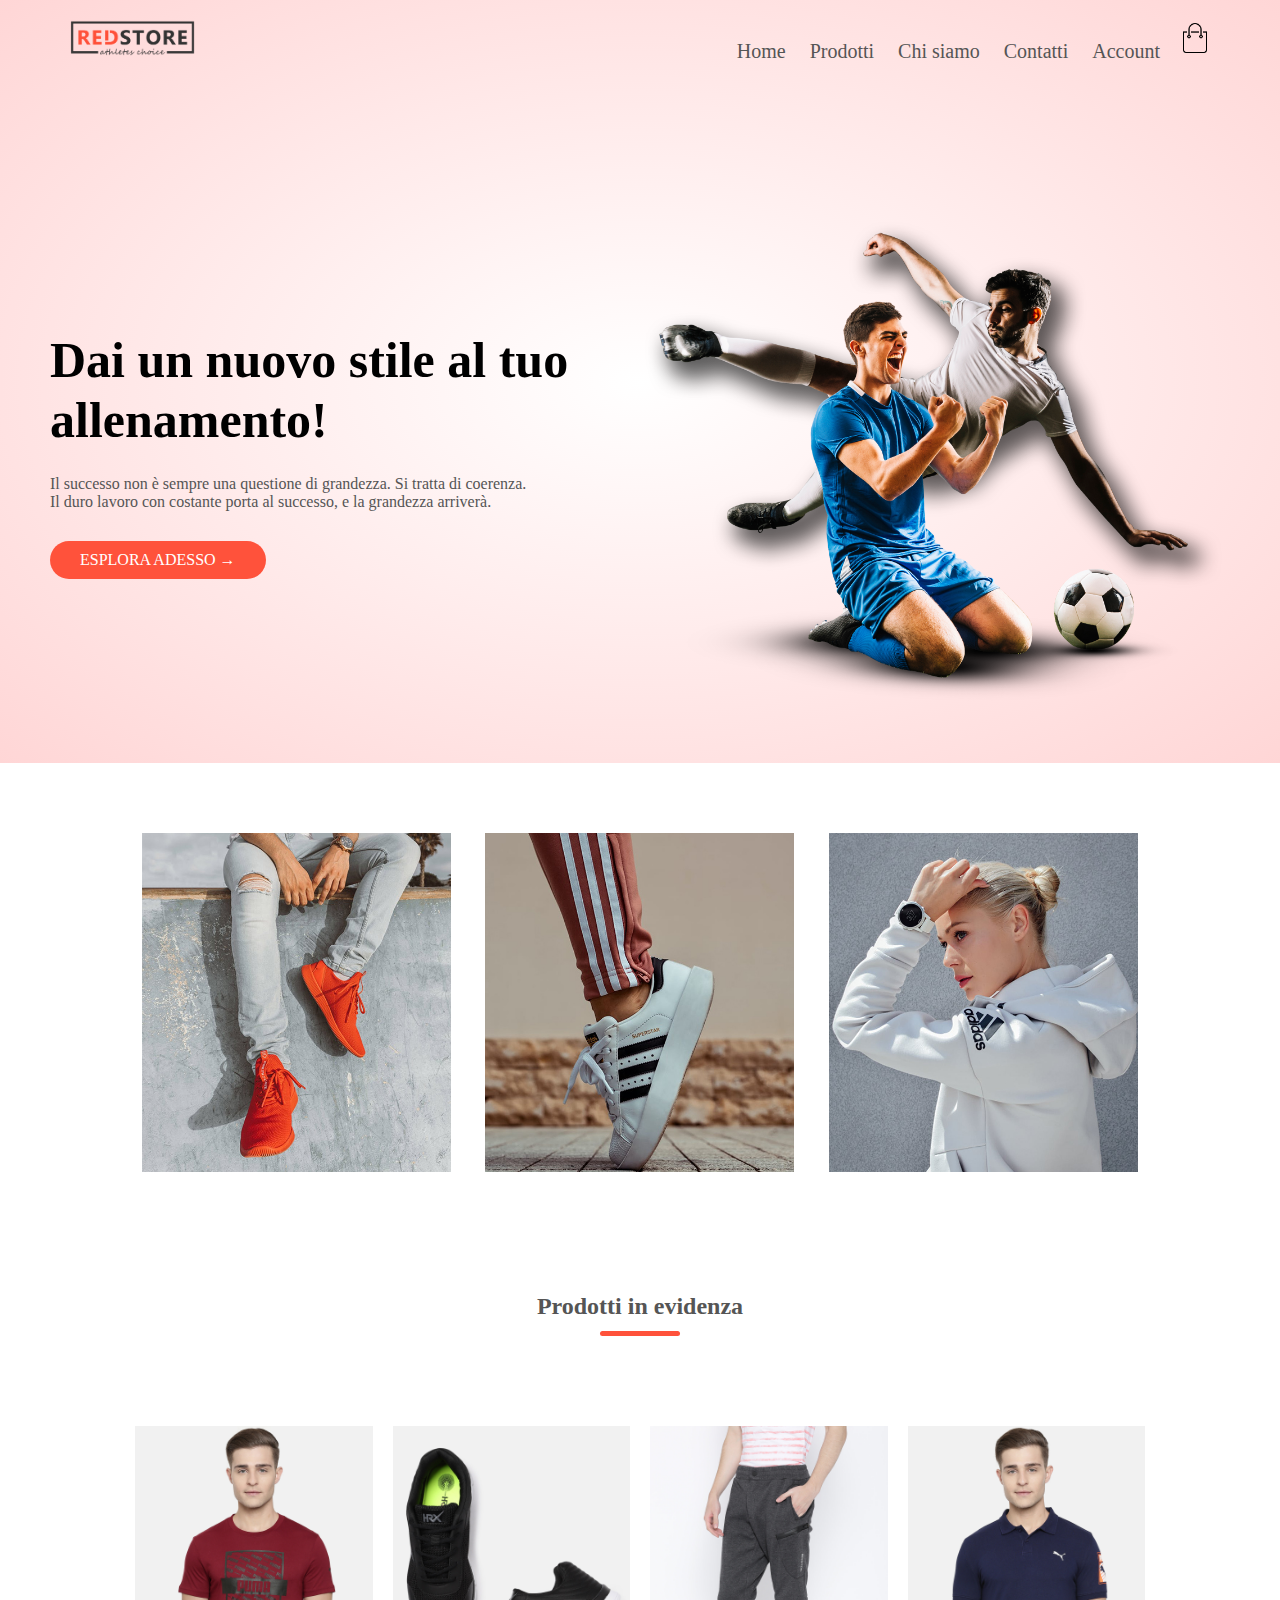
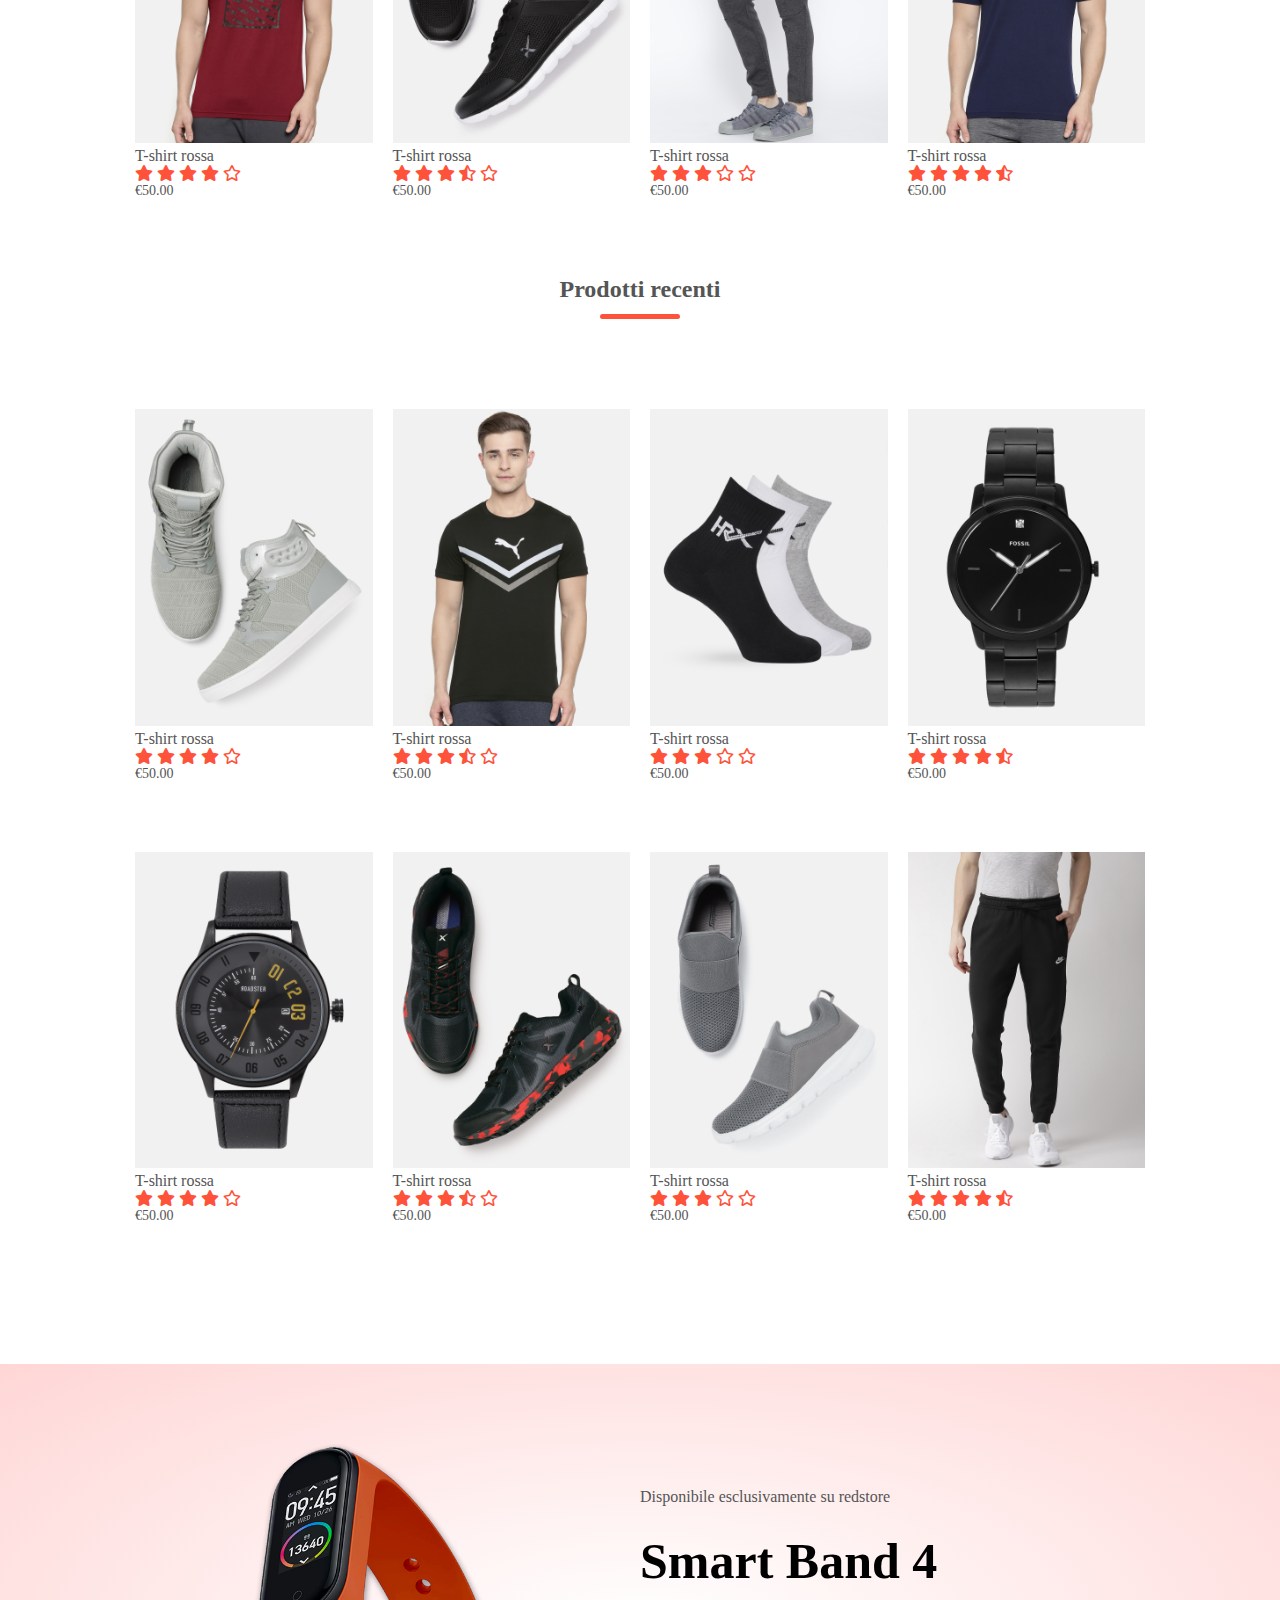
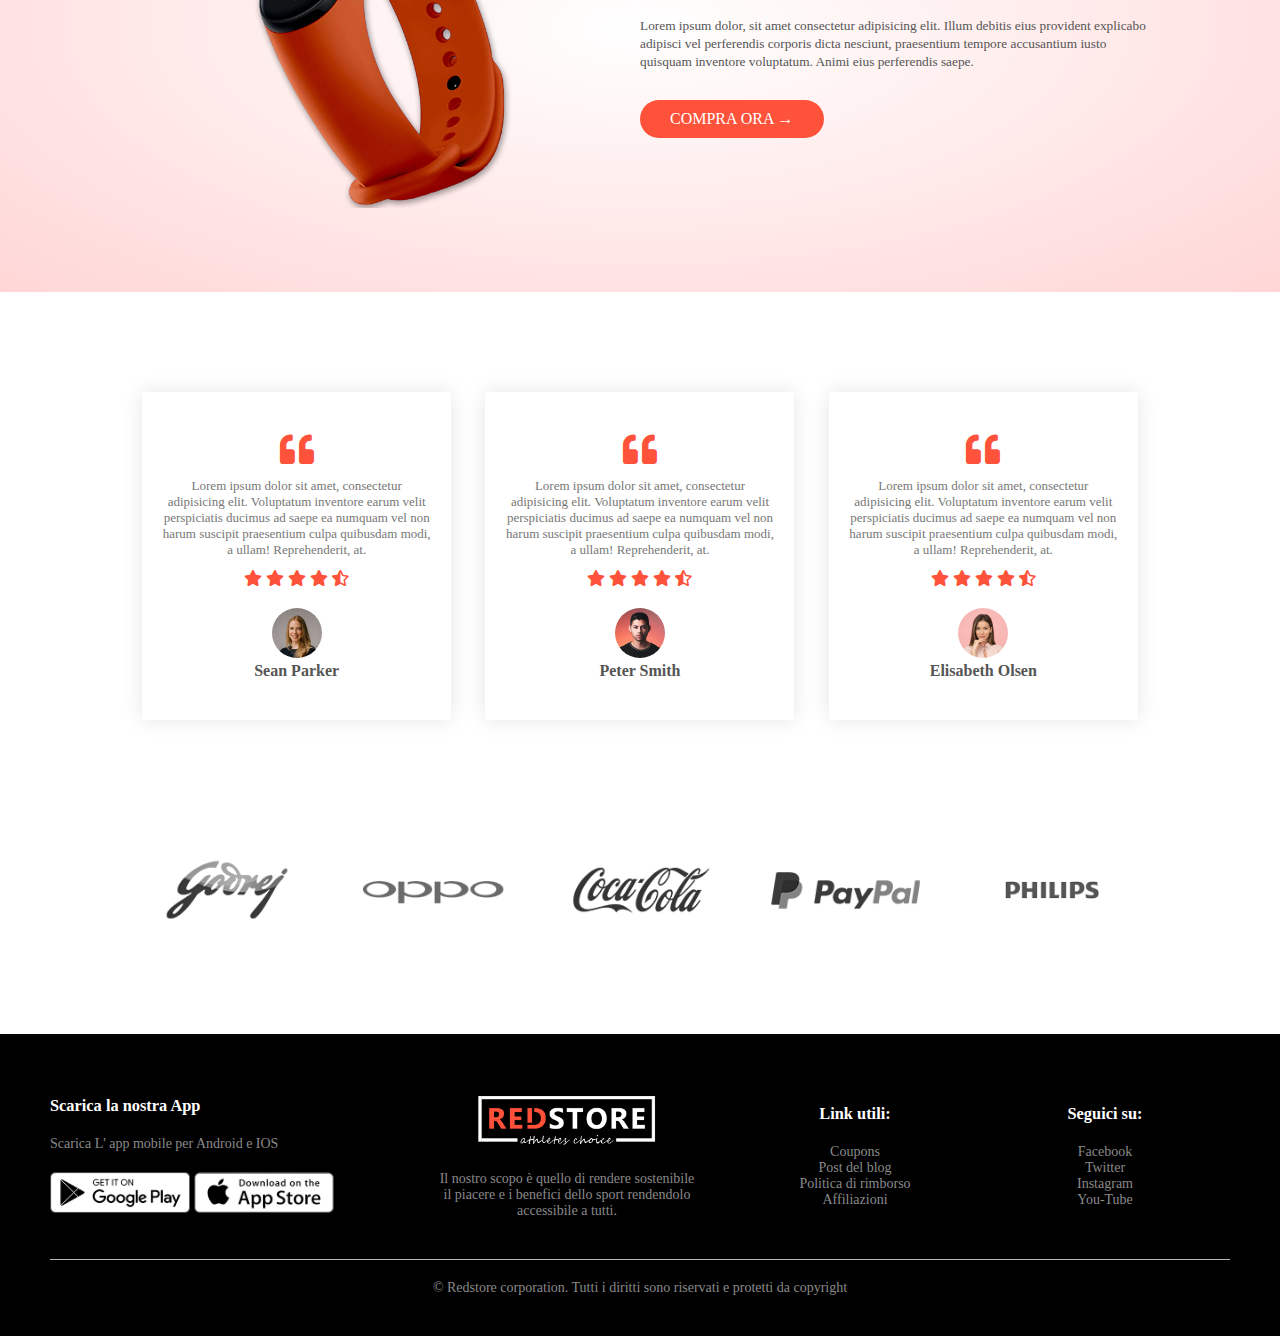
<file: index.html>
<!DOCTYPE html>
<html lang="it">
<head>
    <meta charset="UTF-8">
    <meta http-equiv="X-UA-Compatible" content="IE=edge">
    <meta name="viewport" content="width=device-width, initial-scale=1.0">
    <title>Home</title>
    <!-- Google Font Poppins -->
    <link href="https://fonts.googleapis.com/css2?family=Poppins:wght@400;500;600;700&display=swap" rel="stylesheet">
    <!-- Font Awesome -->
    <link rel="stylesheet" href="https://pro.fontawesome.com/releases/v5.10.0/css/all.css">
    <!-- Custom CSS -->
    <link rel="stylesheet" href="CSS/style.css">
    <!-- Custom JS -->
    <script src="JS/menuToggle.js" defer></script>
</head>
<body>
    <!-------------------------------------------------- header ----------------------------------------------------->
    <header class="header">
        <div class="container">
            <div class="navbar">
                <div class="logo">
                    <a href="index.html"><img src="images/logo.png" alt="c' è un problema di visualizzazione dell' immagine"></a>
                </div><!-- fine div.logo -->
        
                <nav>
                    <ul id="menuItems">
                        <li><a href="index.html">Home</a></li>
                        <li><a href="product.html">Prodotti</a></li>
                        <li><a href="about.html">Chi siamo</a></li>
                        <li><a href="contact.html">Contatti</a></li>
                        <li><a href="account.html">Account</a></li>
                    </ul>
                </nav>

                <a href="cart.html"><img src="images/cart.png" class="cart-img" alt="c' è un problema di visualizzazione dell' immagine"></a>
                <img src="images/menu.png" class="menu-icon" alt="c' è un problema di visualizzazione dell' immagine">
            </div><!-- fine div.navbar -->

            <div class="row">
                <div class="col-2">
                    <h1>Dai un nuovo stile al tuo <br> allenamento!</h1>
                    <p>
                        Il successo non è sempre una questione di grandezza. 
                        Si tratta di coerenza.<br>Il duro lavoro con costante porta al successo, e  la grandezza arriverà.
                    </p>
                    <a href="" class="btn">ESPLORA ADESSO &#8594;</a>
                </div><!-- fine div.col-2 -->

                <div class="col-2">
                    <img src="images/image1.png" alt="c' è un problema di visualizzazione dell' immagine">
                </div><!-- fine div.col-2 -->
            </div><!-- fine div.row -->
        </div><!-- fine div.container -->
    </header>

    <!-------------------------------------------------- categories ----------------------------------------------------->

    <section class="categories">
        <div class="small-container">
            <div class="row">
                <div class="col-3">
                    <img src="images/category-1.jpg" alt="c' è un problema di visualizzazione dell' immagine">
                </div><!-- fine div.col-3 -->
     
                <div class="col-3">
                    <img src="images/category-2.jpg" alt="c' è un problema di visualizzazione dell' immagine">
                </div><!-- fine div.col-3 -->
     
                <div class="col-3">
                    <img src="images/category-3.jpg" alt="c' è un problema di visualizzazione dell' immagine">
                </div><!-- fine div.col-3 -->
             </div><!-- fine div.row -->
        </div><!-- fine div.small-container -->
    </section>

    <!--------------------------------------------------- product ----------------------------------------------------->

    <div class="small-container product">
       <h2 class="title">Prodotti in evidenza</h2>

       <div class="row">
            <div class="col-4">
                <a href="product-details.html"><img src="images/product-1.jpg" alt="c' è un problema nella visualizzazione dell' immagine"></a>
                <a href="product-details.html"><h4>T-shirt rossa</h4></a>

                <div class="rating">
                    <i class="fas fa-star"></i>
                    <i class="fas fa-star"></i>
                    <i class="fas fa-star"></i>
                    <i class="fas fa-star"></i>
                    <i class="far fa-star"></i>
                </div>

                <p>€50.00</p>
            </div><!-- fine div.col-4 -->

            <div class="col-4">
                <img src="images/product-2.jpg" alt="c' è un problema nella visualizzazione dell' immagine">
                <h4>T-shirt rossa</h4>

                <div class="rating">
                    <i class="fas fa-star"></i>
                    <i class="fas fa-star"></i>
                    <i class="fas fa-star"></i>
                    <i class="fas fa-star-half-alt"></i>
                    <i class="far fa-star"></i>
                </div><!-- fine div.rating -->

                <p>€50.00</p>
            </div><!-- fine div.col-4 -->

            <div class="col-4">
                <img src="images/product-3.jpg" alt="c' è un problema nella visualizzazione dell' immagine">
                <h4>T-shirt rossa</h4>

                <div class="rating">
                    <i class="fas fa-star"></i>
                    <i class="fas fa-star"></i>
                    <i class="fas fa-star"></i>
                    <i class="far fa-star"></i>
                    <i class="far fa-star"></i>
                </div><!-- fine div.rating -->

                <p>€50.00</p>
            </div><!-- fine div.col-4 -->

            <div class="col-4">
                <img src="images/product-4.jpg" alt="c' è un problema nella visualizzazione dell' immagine">
                <h4>T-shirt rossa</h4>

                <div class="rating">
                    <i class="fas fa-star"></i>
                    <i class="fas fa-star"></i>
                    <i class="fas fa-star"></i>
                    <i class="fas fa-star"></i>
                    <i class="fas fa-star-half-alt"></i>
                </div><!-- fine div.rating -->

                <p>€50.00</p>
            </div><!-- fine div.col-4 -->
        </div><!-- fine div.row -->

        <h2 class="title">Prodotti recenti</h2>

        <div class="row">
            <div class="col-4">
                <img src="images/product-5.jpg" alt="c' è un problema nella visualizzazione dell' immagine">
                <h4>T-shirt rossa</h4>

                <div class="rating">
                    <i class="fas fa-star"></i>
                    <i class="fas fa-star"></i>
                    <i class="fas fa-star"></i>
                    <i class="fas fa-star"></i>
                    <i class="far fa-star"></i>
                </div><!-- fine div.rating -->

                <p>€50.00</p>
            </div><!-- fine div.col-4 -->

            <div class="col-4">
                <img src="images/product-6.jpg" alt="c' è un problema nella visualizzazione dell' immagine">
                <h4>T-shirt rossa</h4>

                <div class="rating">
                    <i class="fas fa-star"></i>
                    <i class="fas fa-star"></i>
                    <i class="fas fa-star"></i>
                    <i class="fas fa-star-half-alt"></i>
                    <i class="far fa-star"></i>
                </div><!-- fine div.rating -->

                <p>€50.00</p>
            </div><!-- fine div.col-4 -->

            <div class="col-4">
                <img src="images/product-7.jpg" alt="c' è un problema nella visualizzazione dell' immagine">
                <h4>T-shirt rossa</h4>

                <div class="rating">
                    <i class="fas fa-star"></i>
                    <i class="fas fa-star"></i>
                    <i class="fas fa-star"></i>
                    <i class="far fa-star"></i>
                    <i class="far fa-star"></i>
                </div><!-- fine div.rating -->

                <p>€50.00</p>
            </div><!-- fine div.col-4 -->

            <div class="col-4">
                <img src="images/product-8.jpg" alt="c' è un problema nella visualizzazione dell' immagine">
                <h4>T-shirt rossa</h4>

                <div class="rating">
                    <i class="fas fa-star"></i>
                    <i class="fas fa-star"></i>
                    <i class="fas fa-star"></i>
                    <i class="fas fa-star"></i>
                    <i class="fas fa-star-half-alt"></i>
                </div><!-- fine div.rating -->

                <p>€50.00</p>
            </div><!-- fine div.col-4 -->
        </div><!-- fine div.row -->

        <div class="row">
            <div class="col-4">
                <img src="images/product-9.jpg" alt="c' è un problema nella visualizzazione dell' immagine">
                <h4>T-shirt rossa</h4>
  
                <div class="rating">
                    <i class="fas fa-star"></i>
                    <i class="fas fa-star"></i>
                    <i class="fas fa-star"></i>
                    <i class="fas fa-star"></i>
                    <i class="far fa-star"></i>
                </div><!-- fine div.rating -->
  
                <p>€50.00</p>
            </div><!-- fine div.col-4 -->
  
  
            <div class="col-4">
                <img src="images/product-10.jpg" alt="c' è un problema nella visualizzazione dell' immagine">
                <h4>T-shirt rossa</h4>
    
                <div class="rating">
                    <i class="fas fa-star"></i>
                    <i class="fas fa-star"></i>
                    <i class="fas fa-star"></i>
                    <i class="fas fa-star-half-alt"></i>
                    <i class="far fa-star"></i>
                </div><!-- fine div.rating -->
    
                <p>€50.00</p>
            </div><!-- fine div.col-4 -->
  
  
            <div class="col-4">
                <img src="images/product-11.jpg" alt="c' è un problema nella visualizzazione dell' immagine">
                <h4>T-shirt rossa</h4>
    
                <div class="rating">
                    <i class="fas fa-star"></i>
                    <i class="fas fa-star"></i>
                    <i class="fas fa-star"></i>
                    <i class="far fa-star"></i>
                    <i class="far fa-star"></i>
                </div><!-- fine div.rating -->
    
                <p>€50.00</p>
            </div><!-- fine div.col-4 -->
  
  
            <div class="col-4">
                <img src="images/product-12.jpg" alt="c' è un problema nella visualizzazione dell' immagine">
                <h4>T-shirt rossa</h4>
    
                <div class="rating">
                    <i class="fas fa-star"></i>
                    <i class="fas fa-star"></i>
                    <i class="fas fa-star"></i>
                    <i class="fas fa-star"></i>
                    <i class="fas fa-star-half-alt"></i>
                </div><!-- fine div.rating -->
    
                <p>€50.00</p>
            </div><!-- fine div.col-4 -->
        </div><!-- fine div.row -->
    </div><!-- fine div.small-container -->

    <!------------------------------------------------ offer --------------------------------------------------------->

    <section class="offer">
        <div class="small-container">
            <div class="row">
                <div class="col-2">
                   <img src="images/exclusive.png" class="offer-img" alt="c' è un problema di visualizzazione dell' immagine">
                </div><!-- fine div.col-2 -->

                <div class="col-2">
                   <p>Disponibile esclusivamente su redstore</p>
                   <h1>Smart Band 4</h1>
                   <small>
                       Lorem ipsum dolor, sit amet consectetur adipisicing elit. 
                       Illum debitis eius provident explicabo adipisci vel perferendis corporis dicta nesciunt, 
                       praesentium tempore accusantium iusto quisquam inventore voluptatum. Animi eius perferendis saepe.
                   </small>
                   <a href="" class="btn">COMPRA ORA &#8594;</a>
                </div><!-- fine div.col-2 -->
            </div><!-- fine div.row -->
        </div><!-- fine div.small-container -->
    </section>

    <!------------------------------------------------ testimonials ----------------------------------------------------->

    <section class="testimonials">
        <div class="small-container">
            <div class="row">
                <div class="col-3">
                    <i class="fas fa-quote-left"></i>

                    <p>
                       Lorem ipsum dolor sit amet, consectetur adipisicing elit. 
                       Voluptatum inventore earum velit perspiciatis ducimus ad saepe 
                       ea numquam vel non harum suscipit praesentium culpa quibusdam modi, a ullam! Reprehenderit, at.
                    </p>

                    <div class="rating">
                        <i class="fas fa-star"></i>
                        <i class="fas fa-star"></i>
                        <i class="fas fa-star"></i>
                        <i class="fas fa-star"></i>
                        <i class="fas fa-star-half-alt"></i>
                    </div><!-- fine div.rating -->

                    <img src="images/user-1.png" alt="c' è un problema nella visualizzazione dell' immagine">
                    <h3>Sean Parker</h3>
                </div><!-- fine div.col-3 -->


                <div class="col-3">
                    <i class="fas fa-quote-left"></i>

                    <p>
                        Lorem ipsum dolor sit amet, consectetur adipisicing elit. 
                        Voluptatum inventore earum velit perspiciatis ducimus ad saepe 
                        ea numquam vel non harum suscipit praesentium culpa quibusdam modi, a ullam! Reprehenderit, at.
                    </p>

                    <div class="rating">
                        <i class="fas fa-star"></i>
                        <i class="fas fa-star"></i>
                        <i class="fas fa-star"></i>
                        <i class="fas fa-star"></i>
                        <i class="fas fa-star-half-alt"></i>
                    </div><!-- fine div.rating -->

                    <img src="images/user-2.png" alt="c' è un problema nella visualizzazione dell' immagine">
                    <h3>Peter Smith</h3>
                </div><!-- fine div.col-3 -->


                <div class="col-3">
                    <i class="fas fa-quote-left"></i>

                    <p>
                        Lorem ipsum dolor sit amet, consectetur adipisicing elit. 
                        Voluptatum inventore earum velit perspiciatis ducimus ad saepe 
                        ea numquam vel non harum suscipit praesentium culpa quibusdam modi, a ullam! Reprehenderit, at.
                    </p>

                    <div class="rating">
                        <i class="fas fa-star"></i>
                        <i class="fas fa-star"></i>
                        <i class="fas fa-star"></i>
                        <i class="fas fa-star"></i>
                        <i class="fas fa-star-half-alt"></i>
                    </div><!-- fine div.rating -->

                    <img src="images/user-3.png" alt="c' è un problema nella visualizzazione dell' immagine">
                    <h3>Elisabeth Olsen</h3>
                </div><!-- fine div.col-3 -->
            </div><!-- fine div.row -->
        </div><!-- fine div.small.container -->
    </section>

    <!------------------------------------------------ brands -------------------------------------------------------->

    <section class="brands">
        <div class="small-container">
           <div class="row">
              <div class="col-5">
                <img src="images/logo-godrej.png" alt="c' è un problema nella visualizzazione dell' immagine">
              </div><!-- fine div.col-5 -->

              <div class="col-5">
                <img src="images/logo-oppo.png" alt="c' è un problema nella visualizzazione dell' immagine">
              </div><!-- fine div.col-5 -->

              <div class="col-5">
                <img src="images/logo-coca-cola.png" alt="c' è un problema nella visualizzazione dell' immagine">
              </div><!-- fine div.col-5 -->

              <div class="col-5">
                <img src="images/logo-paypal.png" alt="c' è un problema nella visualizzazione dell' immagine">
              </div><!-- fine div.col-5 -->

              <div class="col-5">
                <img src="images/logo-philips.png" alt="c' è un problema nella visualizzazione dell' immagine">
              </div><!-- fine div.col-5 -->
           </div><!-- fine div.row -->
        </div><!-- fine div.small-container -->
    </section>

    <!------------------------------------------------ footer -------------------------------------------------------->

    <footer class="footer">
        <div class="container">
            <div class="row">
                <div class="footer-col-1">
                    <h3>Scarica la nostra App</h3>
                    <p>Scarica L' app mobile per Android e IOS</p>

                    <div class="app-logo">
                       <img src="images/play-store.png" alt="c' è un problema nella visualizzazione dell' immagine">
                       <img src="images/app-store.png" alt="c' è un problema nella visualizzazione dell' immagine">
                    </div><!-- fine div.app-logo -->
                </div><!-- fine div.footer-col-1 -->

                <div class="footer-col-2">
                   <img src="images/logo-white.png" alt="c' è un problema nella visualizzazione dell' immagine">
                   <p>Il nostro scopo è quello di rendere sostenibile il piacere e i benefici dello sport rendendolo accessibile a tutti.</p>
                </div><!-- fine div.footer-col-2 -->

                <div class="footer-col-3">
                    <h3>Link utili:</h3>
                    <ul>
                        <li>Coupons</li>
                        <li>Post del blog</li>
                        <li>Politica di rimborso</li>
                        <li>Affiliazioni</li>
                    </ul>
                </div><!-- fine div.footer-col-3 -->

                <div class="footer-col-4">
                    <h3>Seguici su:</h3>
                    <ul>
                        <li>Facebook</li>
                        <li>Twitter</li>
                        <li>Instagram</li>
                        <li>You-Tube</li>
                    </ul>
                </div><!-- fine div.footer-col-4 -->
            </div><!-- fine div.row -->

            <hr>
            <p class="copyright">&copy; Redstore corporation. Tutti i diritti sono riservati e protetti da copyright</p>
        </div><!-- fine div.container -->
    </footer>
</body>
</html>
</file>
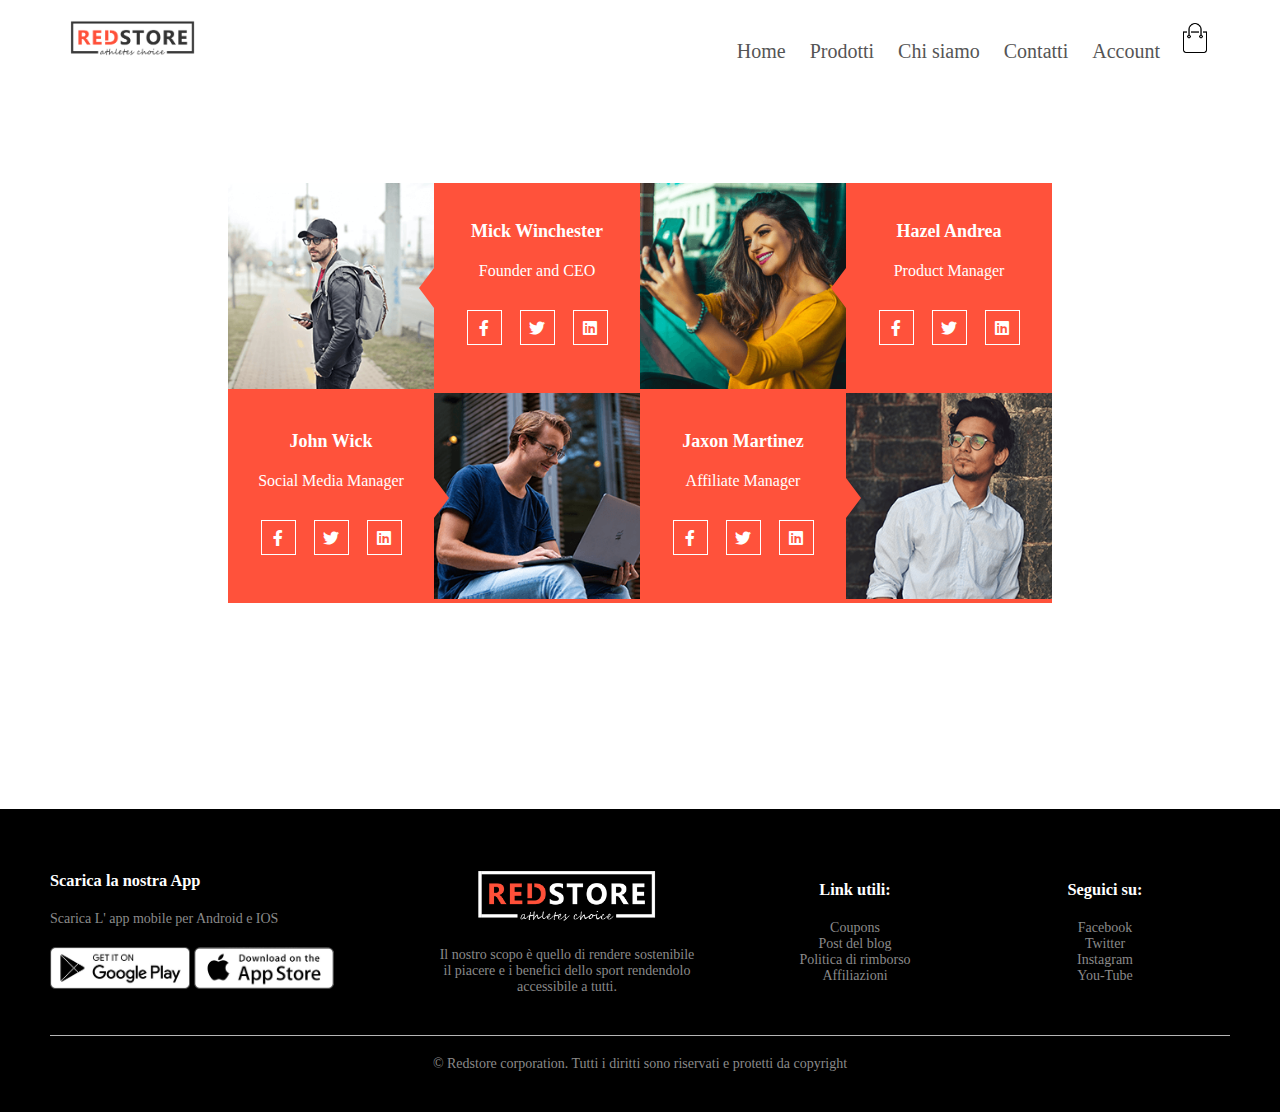
<file: about.html>
<!DOCTYPE html>
<html lang="it">
<head>
    <meta charset="UTF-8">
    <meta http-equiv="X-UA-Compatible" content="IE=edge">
    <meta name="viewport" content="width=device-width, initial-scale=1.0">
    <title>Chi siamo</title>
    <!-- Google Font Poppins -->
    <link href="https://fonts.googleapis.com/css2?family=Poppins:wght@400;500;600;700&display=swap" rel="stylesheet">
    <!-- Font Awesome -->
    <link rel="stylesheet" href="https://pro.fontawesome.com/releases/v5.10.0/css/all.css">
    <!-- Custom CSS -->
    <link rel="stylesheet" href="CSS/style.css">
    <!-- Custom JS -->
    <script src="JS/menuToggle.js" defer></script>
</head>
<body>
    <!-------------------------------------------------- container ----------------------------------------------------->
    <div class="container">
        <div class="navbar">
            <div class="logo">
                <a href="index.html"><img src="images/logo.png" alt="c' è un problema di visualizzazione dell' immagine"></a>
            </div><!-- fine div.logo -->
    
            <nav>
                <ul id="menuItems">
                    <li><a href="index.html">Home</a></li>
                    <li><a href="product.html">Prodotti</a></li>
                    <li><a href="about.html">Chi siamo</a></li>
                    <li><a href="contact.html">Contatti</a></li>
                    <li><a href="account.html">Account</a></li>
                </ul>
            </nav>

            <a href="cart.html"><img src="images/cart.png" class="cart-img" alt="c' è un problema di visualizzazione dell' immagine"></a>
            <img src="images/menu.png" class="menu-icon" alt="c' è un problema di visualizzazione dell' immagine">
        </div><!-- fine div.navbar -->
    </div><!-- fine div.container -->

    <!----------------------------------------------- about-page --------------------------------------------------->

    <section class="small-container about-page">
        <div class="row-about">
            <div class="col-4-about">
               <span></span>
               <img src="images/member-team-1.png" alt="c' è un problema di visualizzazione dell' immagine">
            </div><!-- fine div.col-4-about -->

            <div class="col-4-about">
               <h4>Mick Winchester</h4>
               <p>Founder and CEO</p>
               
                <div class="social-link">
                   <i class="fab fa-facebook-f"></i>
                   <i class="fab fa-twitter"></i>
                   <i class="fab fa-linkedin"></i>
                </div><!-- fine div.social-link -->
            </div><!-- fine div.col-4-about -->

            <div class="col-4-about">
               <span></span>
               <img src="images/member-team-2.png" alt="c' è un problema di visualizzazione dell' immagine">
            </div><!-- fine div.col-4-about -->

            <div class="col-4-about">
               <h4>Hazel Andrea</h4>
               <p>Product Manager</p>

                <div class="social-link">
                    <i class="fab fa-facebook-f"></i>
                    <i class="fab fa-twitter"></i>
                    <i class="fab fa-linkedin"></i>
                </div><!-- fine div.social-link -->
            </div><!-- fine div.col-4-about -->
        
            <div class="col-4-about">
                <h4>John Wick</h4>
                <p>Social Media Manager</p>
                
                <div class="social-link">
                   <i class="fab fa-facebook-f"></i>
                   <i class="fab fa-twitter"></i>
                   <i class="fab fa-linkedin"></i>
                </div><!-- fine div.social-link -->
            </div><!-- fine div.col-4-about -->

            <div class="col-4-about">
                <span class="arrow"></span>
                <img src="images/member-team-3.png" alt="c' è un problema di visualizzazione dell' immagine">
            </div><!-- fine div.col-4-about -->
 
            <div class="col-4-about">
                <h4>Jaxon Martinez</h4>
                <p>Affiliate Manager</p>
 
                <div class="social-link">
                    <i class="fab fa-facebook-f"></i>
                    <i class="fab fa-twitter"></i>
                    <i class="fab fa-linkedin"></i>
                </div><!-- fine div.social-link -->
            </div><!-- fine div.col-4-about -->

            <div class="col-4-about">
                <span class="arrow"></span>
                <img src="images/member-team-4.png" alt="c' è un problema di visualizzazione dell' immagine">
            </div><!-- fine div.col-4-about -->
        </div><!-- fine div.row-about --> 
    </section>
    
    <!-------------------------------------------------- footer ----------------------------------------------------->

    <footer class="footer">
        <div class="container">
            <div class="row">
                <div class="footer-col-1">
                    <h3>Scarica la nostra App</h3>
                    <p>Scarica L' app mobile per Android e IOS</p>

                    <div class="app-logo">
                       <img src="images/play-store.png" alt="c' è un problema nella visualizzazione dell' immagine">
                       <img src="images/app-store.png" alt="c' è un problema nella visualizzazione dell' immagine">
                    </div><!-- fine div.app-logo -->
                </div><!-- fine div.footer-col-1 -->

                <div class="footer-col-2">
                   <img src="images/logo-white.png" alt="c' è un problema nella visualizzazione dell' immagine">
                   <p>Il nostro scopo è quello di rendere sostenibile il piacere e i benefici dello sport rendendolo accessibile a tutti.</p>
                </div><!-- fine div.footer-col-2 -->

                <div class="footer-col-3">
                    <h3>Link utili:</h3>
                    <ul>
                        <li>Coupons</li>
                        <li>Post del blog</li>
                        <li>Politica di rimborso</li>
                        <li>Affiliazioni</li>
                    </ul>
                </div><!-- fine div.footer-col-3 -->

                <div class="footer-col-4">
                    <h3>Seguici su:</h3>
                    <ul>
                        <li>Facebook</li>
                        <li>Twitter</li>
                        <li>Instagram</li>
                        <li>You-Tube</li>
                    </ul>
                </div><!-- fine div.footer-col-4 -->
            </div><!-- fine div.row -->

            <hr>
            <p class="copyright">&copy; Redstore corporation. Tutti i diritti sono riservati e protetti da copyright</p>
        </div><!-- fine div.container -->
    </footer>
</body>
</html>
</file>
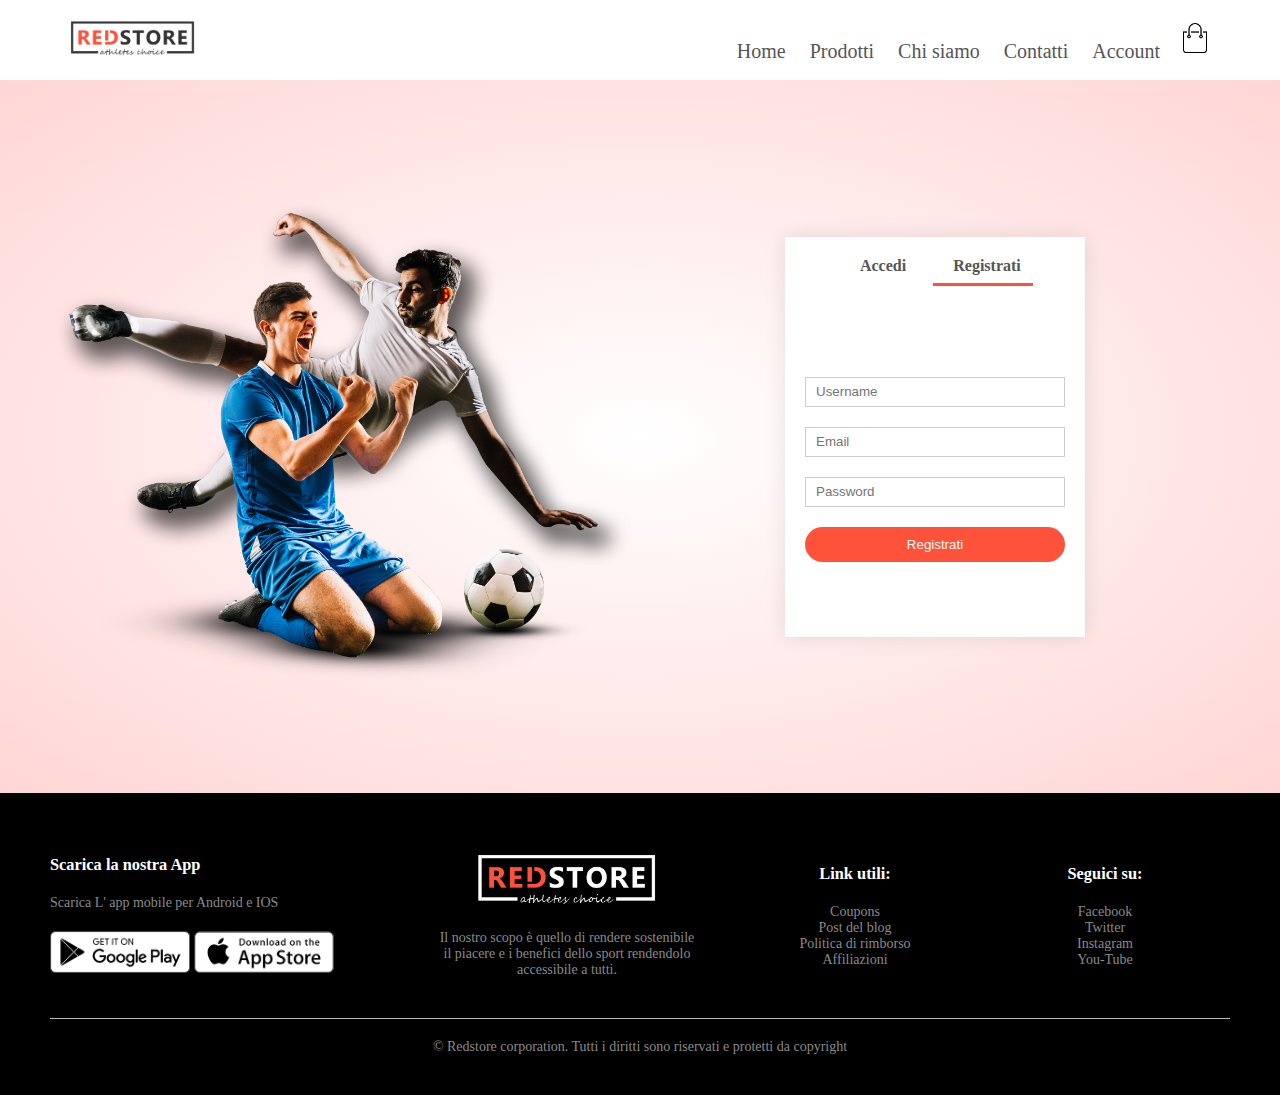
<file: account.html>
<!DOCTYPE html>
<html lang="it">
<head>
    <meta charset="UTF-8">
    <meta http-equiv="X-UA-Compatible" content="IE=edge">
    <meta name="viewport" content="width=device-width, initial-scale=1.0">
    <title>Account</title>
    <!-- Google Font Poppins -->
    <link href="https://fonts.googleapis.com/css2?family=Poppins:wght@400;500;600;700&display=swap" rel="stylesheet">
    <!-- Font Awesome -->
    <link rel="stylesheet" href="https://pro.fontawesome.com/releases/v5.10.0/css/all.css">
    <!-- Custom CSS -->
    <link rel="stylesheet" href="CSS/style.css">
    <!-- Custom JS -->
    <script src="JS/menuToggle.js" defer></script>
    <script src="JS/formToggle.js" defer></script>
</head>
<body>
    <!-------------------------------------------------- container ----------------------------------------------------->
    <div class="container">
        <div class="navbar">
            <div class="logo">
                <a href="index.html"><img src="images/logo.png" alt="c' è un problema di visualizzazione dell' immagine"></a>
            </div><!-- fine div.logo -->
    
            <nav>
                <ul id="menuItems">
                    <li><a href="index.html">Home</a></li>
                    <li><a href="product.html">Prodotti</a></li>
                    <li><a href="about.html">Chi siamo</a></li>
                    <li><a href="contact.html">Contatti</a></li>
                    <li><a href="account.html">Account</a></li>
                </ul>
            </nav>

            <a href="cart.html"><img src="images/cart.png" class="cart-img" alt="c' è un problema di visualizzazione dell' immagine"></a>
            <img src="images/menu.png" class="menu-icon" alt="c' è un problema di visualizzazione dell' immagine">
        </div><!-- fine div.navbar -->
    </div><!-- fine div.container -->

    <!------------------------------------------------- account-page -------------------------------------------------->

    <section class="account-page">
        <div class="container">
            <div class="row">
                <div class="col-2">
                    <img src="images/image1.png" width="100%" alt="c' è un problema di visualizzazione dell' immagine">
                </div>

                <div class="col-2">
                    <div class="form-container">
                        <div class="form-btn">
                            <span id="login">Accedi</span>
                            <span id="register">Registrati</span>
                            <hr id="indicator">
                        </div><!-- fine div.form-btn -->

                        <form id="loginForm">
                            <input type="text" placeholder="Username">
                            <input type="password" placeholder="Password">
                            <button type="submit" class="btn">Accedi</button>
                            <a href="">Password dimenticata?</a>
                        </form>

                        <form id="registerForm">
                            <input type="text" placeholder="Username">
                            <input type="email" placeholder="Email">
                            <input type="password" placeholder="Password">
                            <button type="submit" class="btn">Registrati</button>
                        </form>
                    </div><!-- fine div.form-container -->
                </div><!-- fine div.col-2 -->
            </div><!-- fine div.row -->
        </div><!-- fine div.container -->
    </section>

    <!--------------------------------------------------- footer ------------------------------------------------------->

    <footer class="footer">
        <div class="container">
            <div class="row">
                <div class="footer-col-1">
                    <h3>Scarica la nostra App</h3>
                    <p>Scarica L' app mobile per Android e IOS</p>

                    <div class="app-logo">
                       <img src="images/play-store.png" alt="c' è un problema nella visualizzazione dell' immagine">
                       <img src="images/app-store.png" alt="c' è un problema nella visualizzazione dell' immagine">
                    </div><!-- fine div.app-logo -->
                </div><!-- fine div.footer-col-1 -->

                <div class="footer-col-2">
                   <img src="images/logo-white.png" alt="c' è un problema nella visualizzazione dell' immagine">
                   <p>Il nostro scopo è quello di rendere sostenibile il piacere e i benefici dello sport rendendolo accessibile a tutti.</p>
                </div><!-- fine div.footer-col-2-->

                <div class="footer-col-3">
                    <h3>Link utili:</h3>
                    <ul>
                        <li>Coupons</li>
                        <li>Post del blog</li>
                        <li>Politica di rimborso</li>
                        <li>Affiliazioni</li>
                    </ul>
                </div><!-- fine div.footer-col-3 -->

                <div class="footer-col-4">
                    <h3>Seguici su:</h3>
                    <ul>
                        <li>Facebook</li>
                        <li>Twitter</li>
                        <li>Instagram</li>
                        <li>You-Tube</li>
                    </ul>
                </div><!-- fine div.footer-col-4 -->
            </div><!-- fine div.row -->

            <hr>
            <p class="copyright">&copy; Redstore corporation. Tutti i diritti sono riservati e protetti da copyright</p>
        </div><!-- fine div.container -->
    </footer>
</body>
</html>
</file>
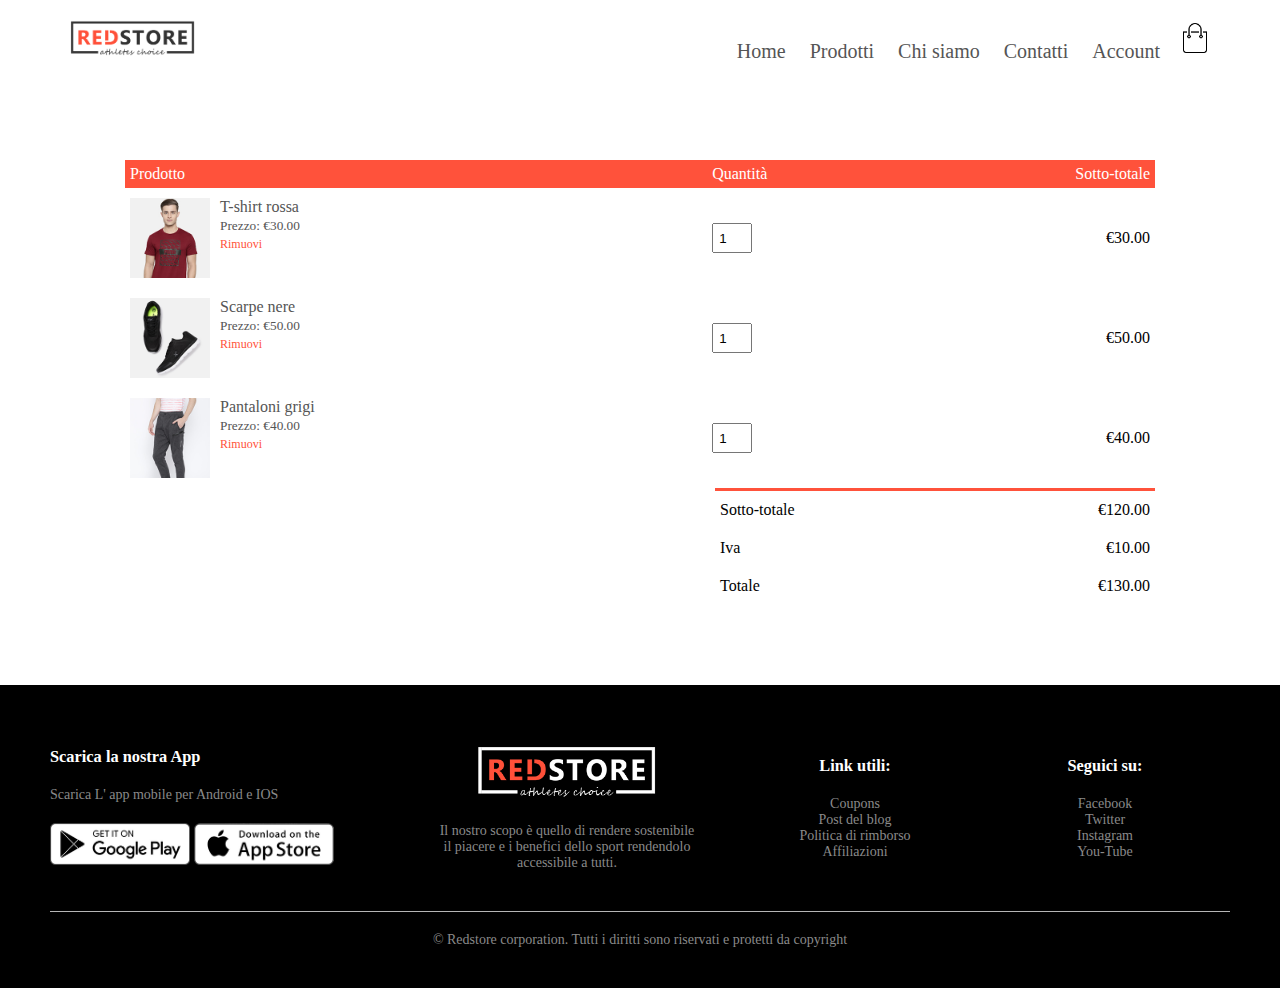
<file: cart.html>
<!DOCTYPE html>
<html lang="it">
<head>
    <meta charset="UTF-8">
    <meta http-equiv="X-UA-Compatible" content="IE=edge">
    <meta name="viewport" content="width=device-width, initial-scale=1.0">
    <title>Carrello</title>
    <!-- Google Font Poppins -->
    <link href="https://fonts.googleapis.com/css2?family=Poppins:wght@400;500;600;700&display=swap" rel="stylesheet">
    <!-- Font Awesome -->
    <link rel="stylesheet" href="https://pro.fontawesome.com/releases/v5.10.0/css/all.css">
    <!-- Custom CSS -->
    <link rel="stylesheet" href="CSS/style.css">
    <!-- Custom JS -->
    <script src="JS/menuToggle.js" defer></script>
</head>
<body>
    <!-------------------------------------------------- container ----------------------------------------------------->
    <div class="container">
        <div class="navbar">
            <div class="logo">
                <a href="index.html"><img src="images/logo.png" alt="c' è un problema di visualizzazione dell' immagine"></a>
            </div>
    
            <nav>
                <ul id="menuItems">
                    <li><a href="index.html">Home</a></li>
                    <li><a href="product.html">Prodotti</a></li>
                    <li><a href="about.html">Chi siamo</a></li>
                    <li><a href="contact.html">Contatti</a></li>
                    <li><a href="account.html">Account</a></li>
                </ul>
            </nav>

            <a href="cart.html"><img src="images/cart.png" class="cart-img" alt="c' è un problema di visualizzazione dell' immagine"></a>
            <img src="images/menu.png" class="menu-icon" alt="c' è un problema di visualizzazione dell' immagine">
        </div>
    </div><!--fine div container-->

    <!---------------------------------------------- cart-page ------------------------------------------------------->

    <section class="small-container cart-page">
       <table>
           <thead>
                <tr>
                    <th>Prodotto</th>
                    <th>Quantità</th>
                    <th>Sotto-totale</th>
                </tr>
           </thead>

           <tbody>
                <tr>
                    <td>
                        <div class="cart-info">
                            <img src="images/buy-1.jpg">
                            <div>
                                <p>T-shirt rossa</p>
                                <small>Prezzo: €30.00</small>
                                <br>
                                <a href="#">Rimuovi</a>
                            </div>
                        </div><!-- fine div.cart-info -->
                    </td>

                    <td><input type="number" value="1"></td>
                    <td>€30.00</td>
                </tr>

                <tr>
                    <td>
                        <div class="cart-info">
                            <img src="images/buy-2.jpg">
                            <div>
                                <p>Scarpe nere</p>
                                <small>Prezzo: €50.00</small>
                                <br>
                                <a href="#">Rimuovi</a>
                            </div>
                        </div><!-- fine div.cart-info -->
                    </td>

                    <td><input type="number" value="1"></td>
                    <td>€50.00</td>
                </tr>

                <tr>
                    <td>
                        <div class="cart-info">
                            <img src="images/buy-3.jpg">
                            <div>
                                <p>Pantaloni grigi</p>
                                <small>Prezzo: €40.00</small>
                                <br>
                                <a href="#">Rimuovi</a>
                            </div>
                        </div><!-- fine div.cart-info -->
                    </td>

                    <td><input type="number" value="1"></td>
                    <td>€40.00</td>
                </tr>
           </tbody>
       </table>

       <div class="total-price">
           <table>
                <tr>
                    <td>Sotto-totale</td>
                    <td>€120.00</td>
                </tr>

                <tr>
                    <td>Iva</td>
                    <td>€10.00</td>
                </tr>

                <tr>
                    <td>Totale</td>
                    <td>€130.00</td>
                </tr>
           </table>
       </div><!-- fine div.total-price -->
    </section>

    <!-------------------------------------------------- footer ----------------------------------------------------->

    <footer class="footer">
        <div class="container">
            <div class="row">
                <div class="footer-col-1">
                    <h3>Scarica la nostra App</h3>
                    <p>Scarica L' app mobile per Android e IOS</p>

                    <div class="app-logo">
                       <img src="images/play-store.png" alt="c' è un problema nella visualizzazione dell' immagine">
                       <img src="images/app-store.png" alt="c' è un problema nella visualizzazione dell' immagine">
                    </div><!-- fine div.app-logo -->
                </div><!-- fine div.footer-col-1 -->

                <div class="footer-col-2">
                   <img src="images/logo-white.png" alt="c' è un problema nella visualizzazione dell' immagine">
                   <p>Il nostro scopo è quello di rendere sostenibile il piacere e i benefici dello sport rendendolo accessibile a tutti.</p>
                </div><!-- fine div.footer-col-2 -->

                <div class="footer-col-3">
                    <h3>Link utili:</h3>
                    <ul>
                        <li>Coupons</li>
                        <li>Post del blog</li>
                        <li>Politica di rimborso</li>
                        <li>Affiliazioni</li>
                    </ul>
                </div><!-- fine div.footer-col-3 -->

                <div class="footer-col-4">
                    <h3>Seguici su:</h3>
                    <ul>
                        <li>Facebook</li>
                        <li>Twitter</li>
                        <li>Instagram</li>
                        <li>You-Tube</li>
                    </ul>
                </div><!-- fine div.footer-col-4 -->
            </div><!-- fine div.row -->

            <hr>
            <p class="copyright">&copy; Redstore corporation. Tutti i diritti sono riservati e protetti da copyright</p>
        </div><!-- fine div.container -->
    </footer>
</body>
</html>
</file>
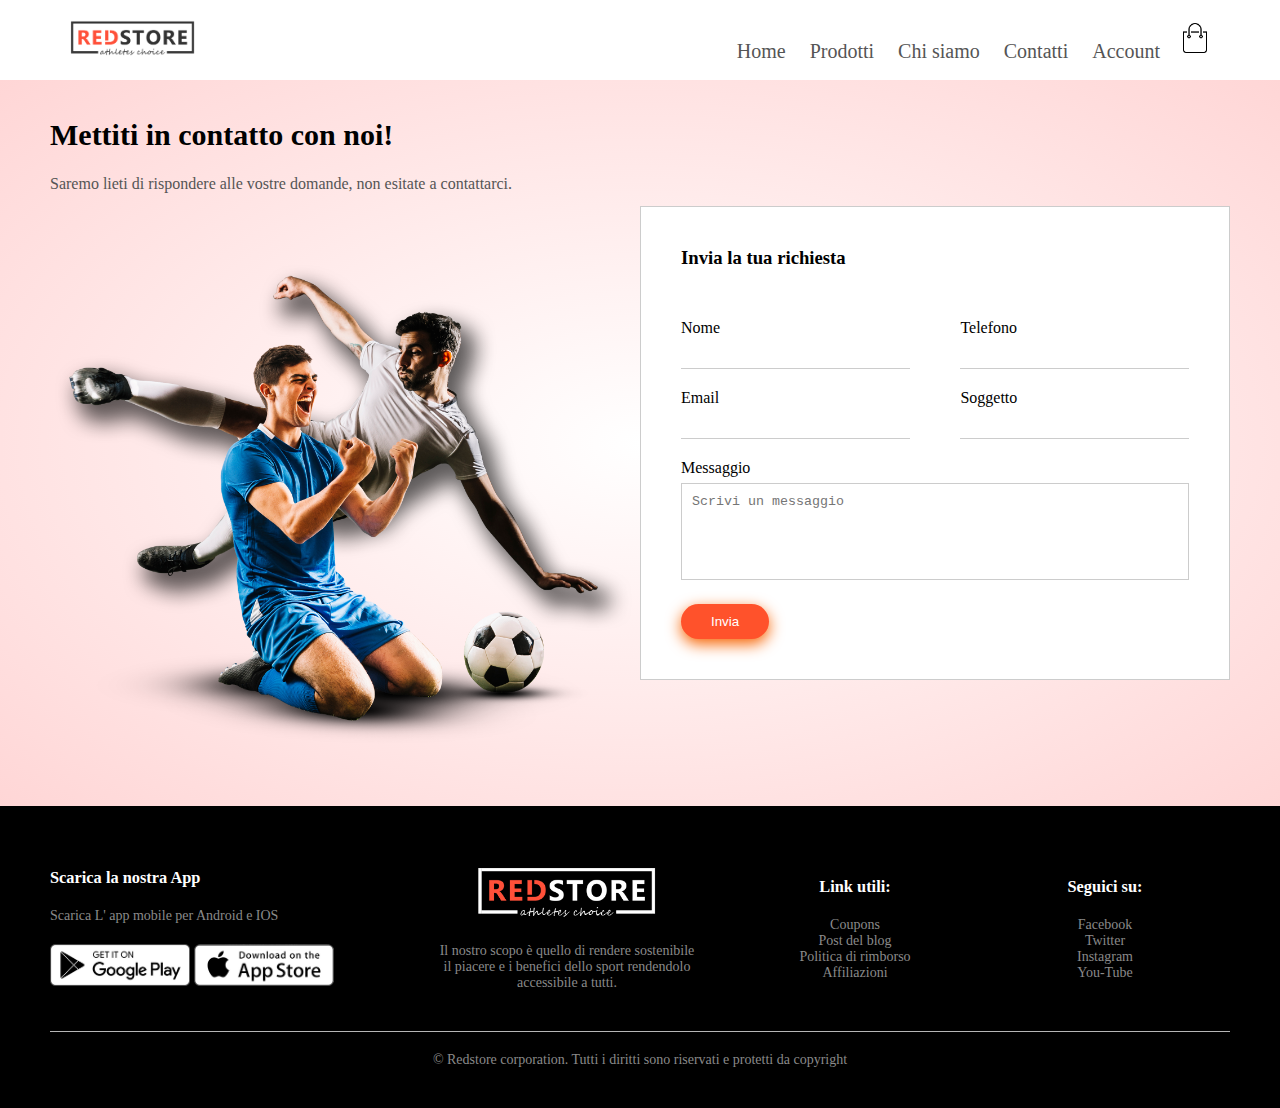
<file: contact.html>
<!DOCTYPE html>
<html lang="it">
<head>
    <meta charset="UTF-8">
    <meta http-equiv="X-UA-Compatible" content="IE=edge">
    <meta name="viewport" content="width=device-width, initial-scale=1.0">
    <title>Contatti</title>
    <!-- Google Font Poppins -->
    <link href="https://fonts.googleapis.com/css2?family=Poppins:wght@400;500;600;700&display=swap" rel="stylesheet">
    <!-- Font Awesome -->
    <link rel="stylesheet" href="https://pro.fontawesome.com/releases/v5.10.0/css/all.css">
    <!-- Custom CSS -->
    <link rel="stylesheet" href="CSS/style.css">
    <!-- Custom JS -->
    <script src="JS/menuToggle.js" defer></script>
</head>
<body>
    <!-------------------------------------------------- container ----------------------------------------------------->
    <div class="container">
        <div class="navbar">
            <div class="logo">
                <a href="index.html"><img src="images/logo.png" alt="c' è un problema di visualizzazione dell' immagine"></a>
            </div>
    
            <nav>
                <ul id="menuItems">
                    <li><a href="index.html">Home</a></li>
                    <li><a href="product.html">Prodotti</a></li>
                    <li><a href="about.html">Chi siamo</a></li>
                    <li><a href="contact.html">Contatti</a></li>
                    <li><a href="account.html">Account</a></li>
                </ul>
            </nav>

            <a href="cart.html"><img src="images/cart.png" class="cart-img" alt="c' è un problema di visualizzazione dell' immagine"></a>
            <img src="images/menu.png" class="menu-icon" alt="c' è un problema di visualizzazione dell' immagine">
        </div><!-- fine div.navbar -->
    </div><!-- fine div.container -->

    <!-------------------------------------------------- contact-page ------------------------------------------------->

    <section class="contact-page">
        <div class="container">
            <div class="row">

                <div class="col-2">
                   <div class="contact-conversation">
                       <h1>Mettiti in contatto con noi!</h1>
                       <p>
                           Saremo lieti di rispondere alle vostre domande, non esitate a contattarci.
                       </p>
                   </div>
                   
                    <img src="images/image1.png" alt="c' è un problema nel caricamento dell' immagine" width="100%">
                </div>

                <div class="col-2">
                    <div class="contact-box">
                        <div class="contact">
                           <h3>Invia la tua richiesta</h3>

                            <form>
                                <div class="input-row">
                                    <div class="input-group">
                                        <label>Nome</label>
                                        <input type="text">
                                    </div><!-- fine div.input-group -->

                                    <div class="input-group">
                                        <label>Telefono</label>
                                        <input type="tel">
                                    </div><!-- fine div.input-group -->
                                </div><!-- fine div.input-row -->


                                <div class="input-row">
                                    <div class="input-group">
                                    <label>Email</label>
                                    <input type="email">
                                    </div><!-- fine div.input-group -->

                                    <div class="input-group">
                                    <label>Soggetto</label>
                                    <input type="text">
                                    </div><!-- fine div.input-group -->
                                </div><!-- fine div.input-row -->


                                <label>Messaggio</label>
                                <textarea rows="5" placeholder="Scrivi un messaggio"></textarea>

                                <button type="submit" class="small-btn">Invia</button>
                            </form>
                        </div><!-- fine div.contact -->
                    </div><!-- fine div.contact-box -->
                </div><!-- fine div.col-2 -->
            </div><!-- fine div.row -->
        </div><!-- fine div.container -->
    </section>
    
    <!-------------------------------------------------- footer ------------------------------------------------------->

    <footer class="footer">
        <div class="container">
            <div class="row">
                <div class="footer-col-1">
                    <h3>Scarica la nostra App</h3>
                    <p>Scarica L' app mobile per Android e IOS</p>

                    <div class="app-logo">
                       <img src="images/play-store.png" alt="c' è un problema nella visualizzazione dell' immagine">
                       <img src="images/app-store.png" alt="c' è un problema nella visualizzazione dell' immagine">
                    </div><!-- fine div.app-logo -->
                </div><!-- fine div.footer-col-1 -->

                <div class="footer-col-2">
                   <img src="images/logo-white.png" alt="c' è un problema nella visualizzazione dell' immagine">
                   <p>Il nostro scopo è quello di rendere sostenibile il piacere e i benefici dello sport rendendolo accessibile a tutti.</p>
                </div><!-- fine div.footer-col-2 -->

                <div class="footer-col-3">
                    <h3>Link utili:</h3>
                    <ul>
                        <li>Coupons</li>
                        <li>Post del blog</li>
                        <li>Politica di rimborso</li>
                        <li>Affiliazioni</li>
                    </ul>
                </div><!-- fine div.footer-col-3 -->

                <div class="footer-col-4">
                    <h3>Seguici su:</h3>
                    <ul>
                        <li>Facebook</li>
                        <li>Twitter</li>
                        <li>Instagram</li>
                        <li>You-Tube</li>
                    </ul>
                </div><!-- fine div.footer-col-4 -->
            </div><!-- fine div.row -->

            <hr>
            <p class="copyright">&copy; Redstore corporation. Tutti i diritti sono riservati e protetti da copyright</p>
        </div><!-- fine div.container -->
    </footer>
</body>
</html>
</file>
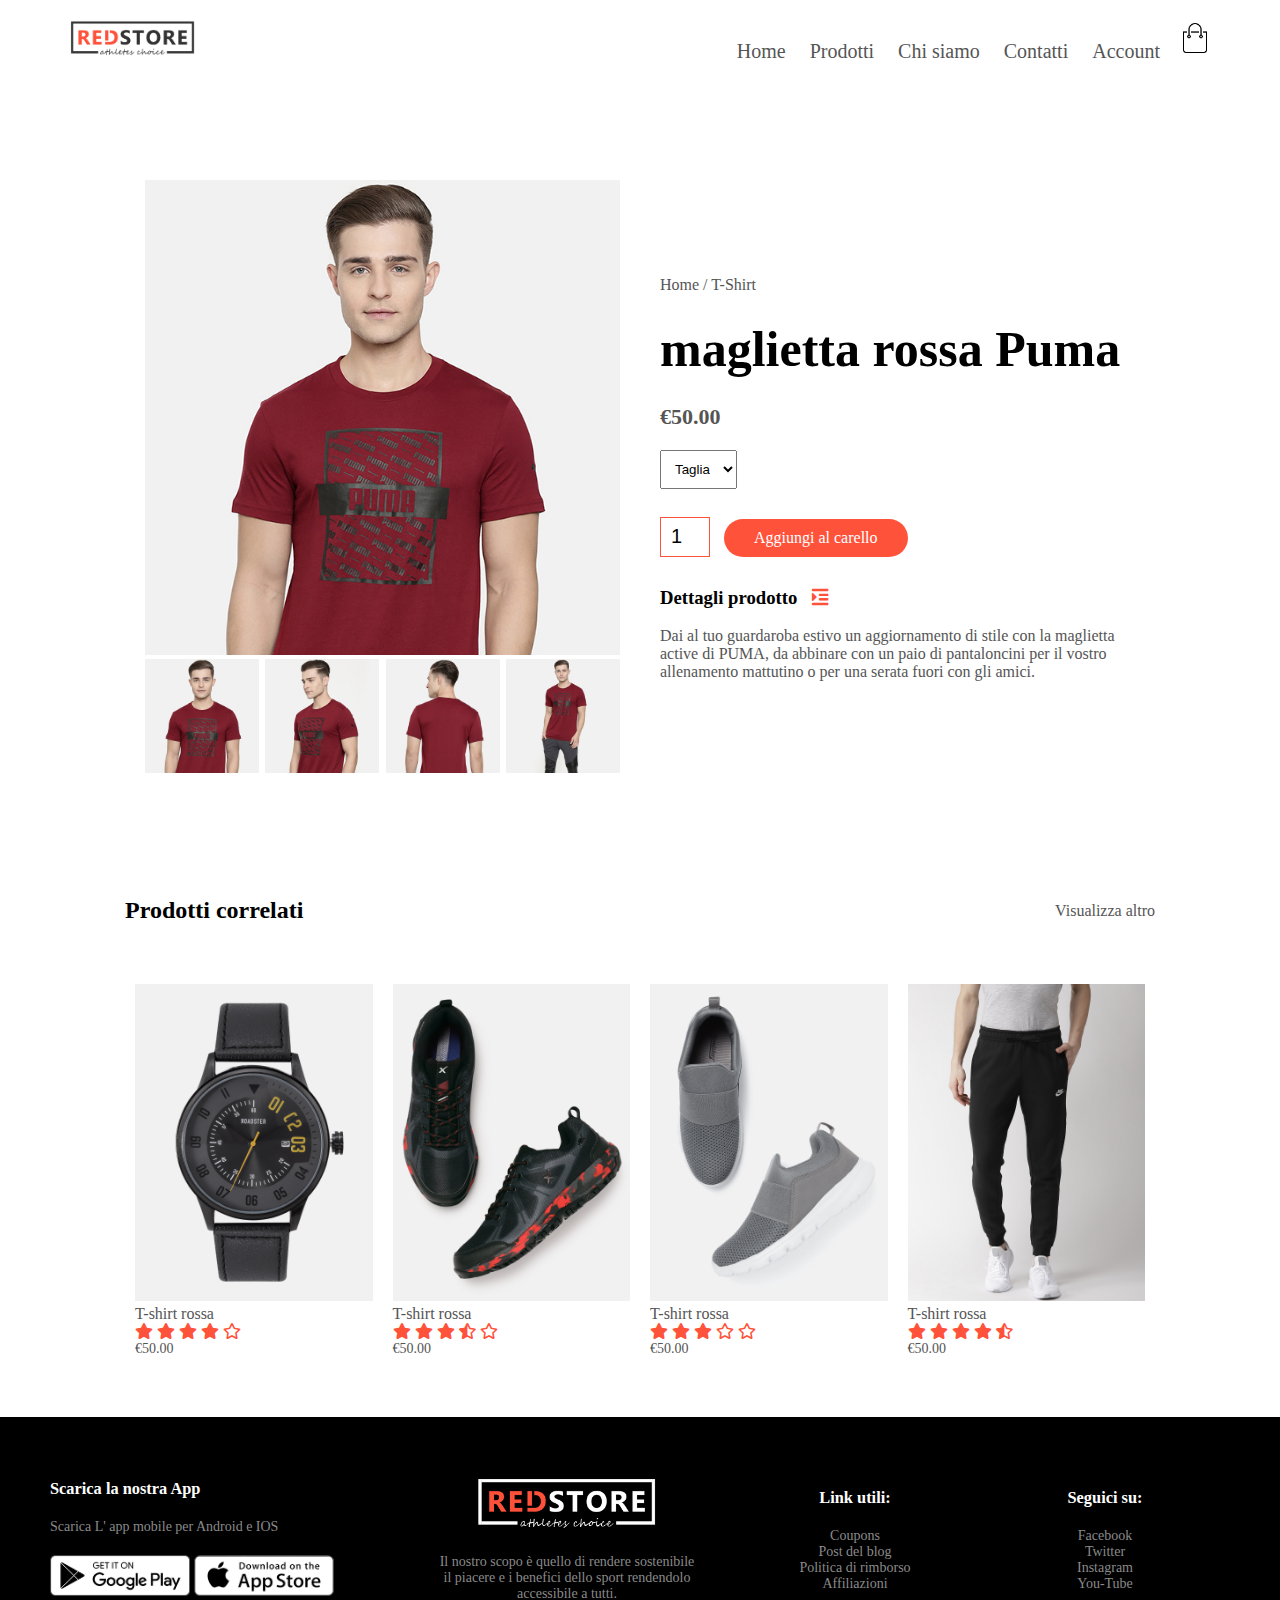
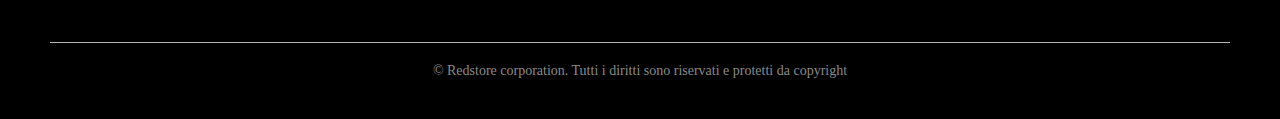
<file: product-details.html>
<!DOCTYPE html>
<html lang="it">
<head>
    <meta charset="UTF-8">
    <meta http-equiv="X-UA-Compatible" content="IE=edge">
    <meta name="viewport" content="width=device-width, initial-scale=1.0">
    <title>Dettagli prodotti</title>
    <!-- Google Font Poppins -->
    <link href="https://fonts.googleapis.com/css2?family=Poppins:wght@400;500;600;700&display=swap" rel="stylesheet">
    <!-- Font Awesome -->
    <link rel="stylesheet" href="https://pro.fontawesome.com/releases/v5.10.0/css/all.css">
    <!-- Custom CSS -->
    <link rel="stylesheet" href="CSS/style.css">
    <!--Custom JS-->
    <script src="JS/menuToggle.js" defer></script>
    <script src="JS/galleryImages.js" defer></script>
</head>
<body>
    <!-------------------------------------------------- container ----------------------------------------------------->
    <div class="container">
        <div class="navbar">
            <div class="logo">
                <a href="index.html"><img src="images/logo.png" alt="c' è un problema di visualizzazione dell' immagine"></a>
            </div><!-- fine div.logo --> 
    
            <nav>
                <ul id="menuItems">
                    <li><a href="index.html">Home</a></li>
                    <li><a href="product.html">Prodotti</a></li>
                    <li><a href="about.html">Chi siamo</a></li>
                    <li><a href="contact.html">Contatti</a></li>
                    <li><a href="account.html">Account</a></li>
                </ul>
            </nav>

            <a href="cart.html"><img src="images/cart.png" class="cart-img" alt="c' è un problema di visualizzazione dell' immagine"></a>
            <img src="images/menu.png" class="menu-icon" alt="c' è un problema di visualizzazione dell' immagine">
        </div><!-- fine div.navbar -->
    </div><!-- fine div.container -->

    <!-------------------------------------------------- product-details ---------------------------------------------->

    <section class="small-container product-details">
        <div class="row">
            <div class="col-2">
                <img src="images/gallery-1.jpg" id="productImg" width="100%" alt="c' è un problema nella visualizzazione dell' immagine">

                <div class="small-img-row">
                    <div class="small-img-col">
                       <img src="images/gallery-1.jpg" class="small-img" width="100%" alt="c' è un problema nella visualizzazione dell' immagine">
                    </div>

                    <div class="small-img-col">
                       <img src="images/gallery-2.jpg" class="small-img" width="100%" alt="c' è un problema nella visualizzazione dell' immagine">
                    </div>

                    <div class="small-img-col">
                       <img src="images/gallery-3.jpg" class="small-img" width="100%" alt="c' è un problema nella visualizzazione dell' immagine">
                    </div>

                    <div class="small-img-col">
                       <img src="images/gallery-4.jpg" class="small-img" width="100%" alt="c' è un problema nella visualizzazione dell' immagine">
                    </div>
                </div><!-- fine div.small-img-row -->
            </div><!-- fine div.col-2 -->


            <div class="col-2">
                <p>Home / T-Shirt</p>
                <h1>maglietta rossa Puma</h1>
                <h4>€50.00</h4>

                <select>
                   <option>Taglia</option>
                   <option>XXL</option>
                   <option>XL</option>
                   <option>L</option>
                   <option>M</option>
                   <option>S</option>
                </select>

                <input type="number" value="1">
                <a href="" class="btn">Aggiungi al carello</a>

                <h3>Dettagli prodotto <i class="fas fa-indent"></i></h3>
                <br>
                <p>
                    Dai al tuo guardaroba estivo un aggiornamento di stile con la maglietta active di PUMA, 
                    da abbinare con un paio di pantaloncini per il vostro allenamento mattutino o per 
                    una serata fuori con gli amici.
                </p>
            </div><!-- fine div.col-2 -->
        </div><!-- fine div.row -->
    </section>

    <!------------------------------------------------ small-container ------------------------------------------------->

    <div class="small-container">
        <div class="row row-2">
           <h2>Prodotti correlati</h2>
           <p>Visualizza altro</p>
        </div><!-- fine div.row.row-2 -->
    </div><!-- fine div.small-container -->

    <!------------------------------------------------ product ------------------------------------------------------->

    <div class="small-container product">
        <div class="row">
            <div class="col-4">
                <img src="images/product-9.jpg" alt="c' è un problema nella visualizzazione dell' immagine">
                <h4>T-shirt rossa</h4>

                <div class="rating">
                    <i class="fas fa-star"></i>
                    <i class="fas fa-star"></i>
                    <i class="fas fa-star"></i>
                    <i class="fas fa-star"></i>
                    <i class="far fa-star"></i>
                </div><!-- fine div.rating -->

                <p>€50.00</p>
            </div><!-- fine div.col-4 -->

            <div class="col-4">
                <img src="images/product-10.jpg" alt="c' è un problema nella visualizzazione dell' immagine">
                <h4>T-shirt rossa</h4>

                <div class="rating">
                    <i class="fas fa-star"></i>
                    <i class="fas fa-star"></i>
                    <i class="fas fa-star"></i>
                    <i class="fas fa-star-half-alt"></i>
                    <i class="far fa-star"></i>
                </div><!-- fine div.rating -->

                <p>€50.00</p>
            </div><!-- fine div.col-4 -->

            <div class="col-4">
                <img src="images/product-11.jpg" alt="c' è un problema nella visualizzazione dell' immagine">
                <h4>T-shirt rossa</h4>

                <div class="rating">
                    <i class="fas fa-star"></i>
                    <i class="fas fa-star"></i>
                    <i class="fas fa-star"></i>
                    <i class="far fa-star"></i>
                    <i class="far fa-star"></i>
                </div><!-- fine div.rating -->

                <p>€50.00</p>
            </div><!-- fine div.col-4 -->

            <div class="col-4">
                <img src="images/product-12.jpg" alt="c' è un problema nella visualizzazione dell' immagine">
                <h4>T-shirt rossa</h4>

                <div class="rating">
                    <i class="fas fa-star"></i>
                    <i class="fas fa-star"></i>
                    <i class="fas fa-star"></i>
                    <i class="fas fa-star"></i>
                    <i class="fas fa-star-half-alt"></i>
                </div><!-- fine div.rating -->

                <p>€50.00</p>
            </div><!-- fine div.col-4 -->
        </div><!-- fine div.row -->
    </div><!-- fine div.small-container -->

    <!------------------------------------------------ footer -------------------------------------------------------->

    <footer class="footer">
        <div class="container">
            <div class="row">
                <div class="footer-col-1">
                    <h3>Scarica la nostra App</h3>
                    <p>Scarica L' app mobile per Android e IOS</p>

                    <div class="app-logo">
                       <img src="images/play-store.png" alt="c' è un problema nella visualizzazione dell' immagine">
                       <img src="images/app-store.png" alt="c' è un problema nella visualizzazione dell' immagine">
                    </div><!-- fine div.app-logo -->
                </div><!-- fine div.footer-col-1 -->

                <div class="footer-col-2">
                   <img src="images/logo-white.png" alt="c' è un problema nella visualizzazione dell' immagine">
                   <p>Il nostro scopo è quello di rendere sostenibile il piacere e i benefici dello sport rendendolo accessibile a tutti.</p>
                </div><!-- fine div.footer-col-2 -->

                <div class="footer-col-3">
                    <h3>Link utili:</h3>
                    <ul>
                        <li>Coupons</li>
                        <li>Post del blog</li>
                        <li>Politica di rimborso</li>
                        <li>Affiliazioni</li>
                    </ul>
                </div><!-- fine div.footer-col-3 -->

                <div class="footer-col-4">
                    <h3>Seguici su:</h3>
                    <ul>
                        <li>Facebook</li>
                        <li>Twitter</li>
                        <li>Instagram</li>
                        <li>You-Tube</li>
                    </ul>
                </div><!-- fine div.footer-col-4 -->
            </div><!-- fine div.row -->

            <hr>
            <p class="copyright">&copy; Redstore corporation. Tutti i diritti sono riservati e protetti da copyright</p>
        </div><!-- fine div.container -->
    </footer>
</body>
</html>
</file>
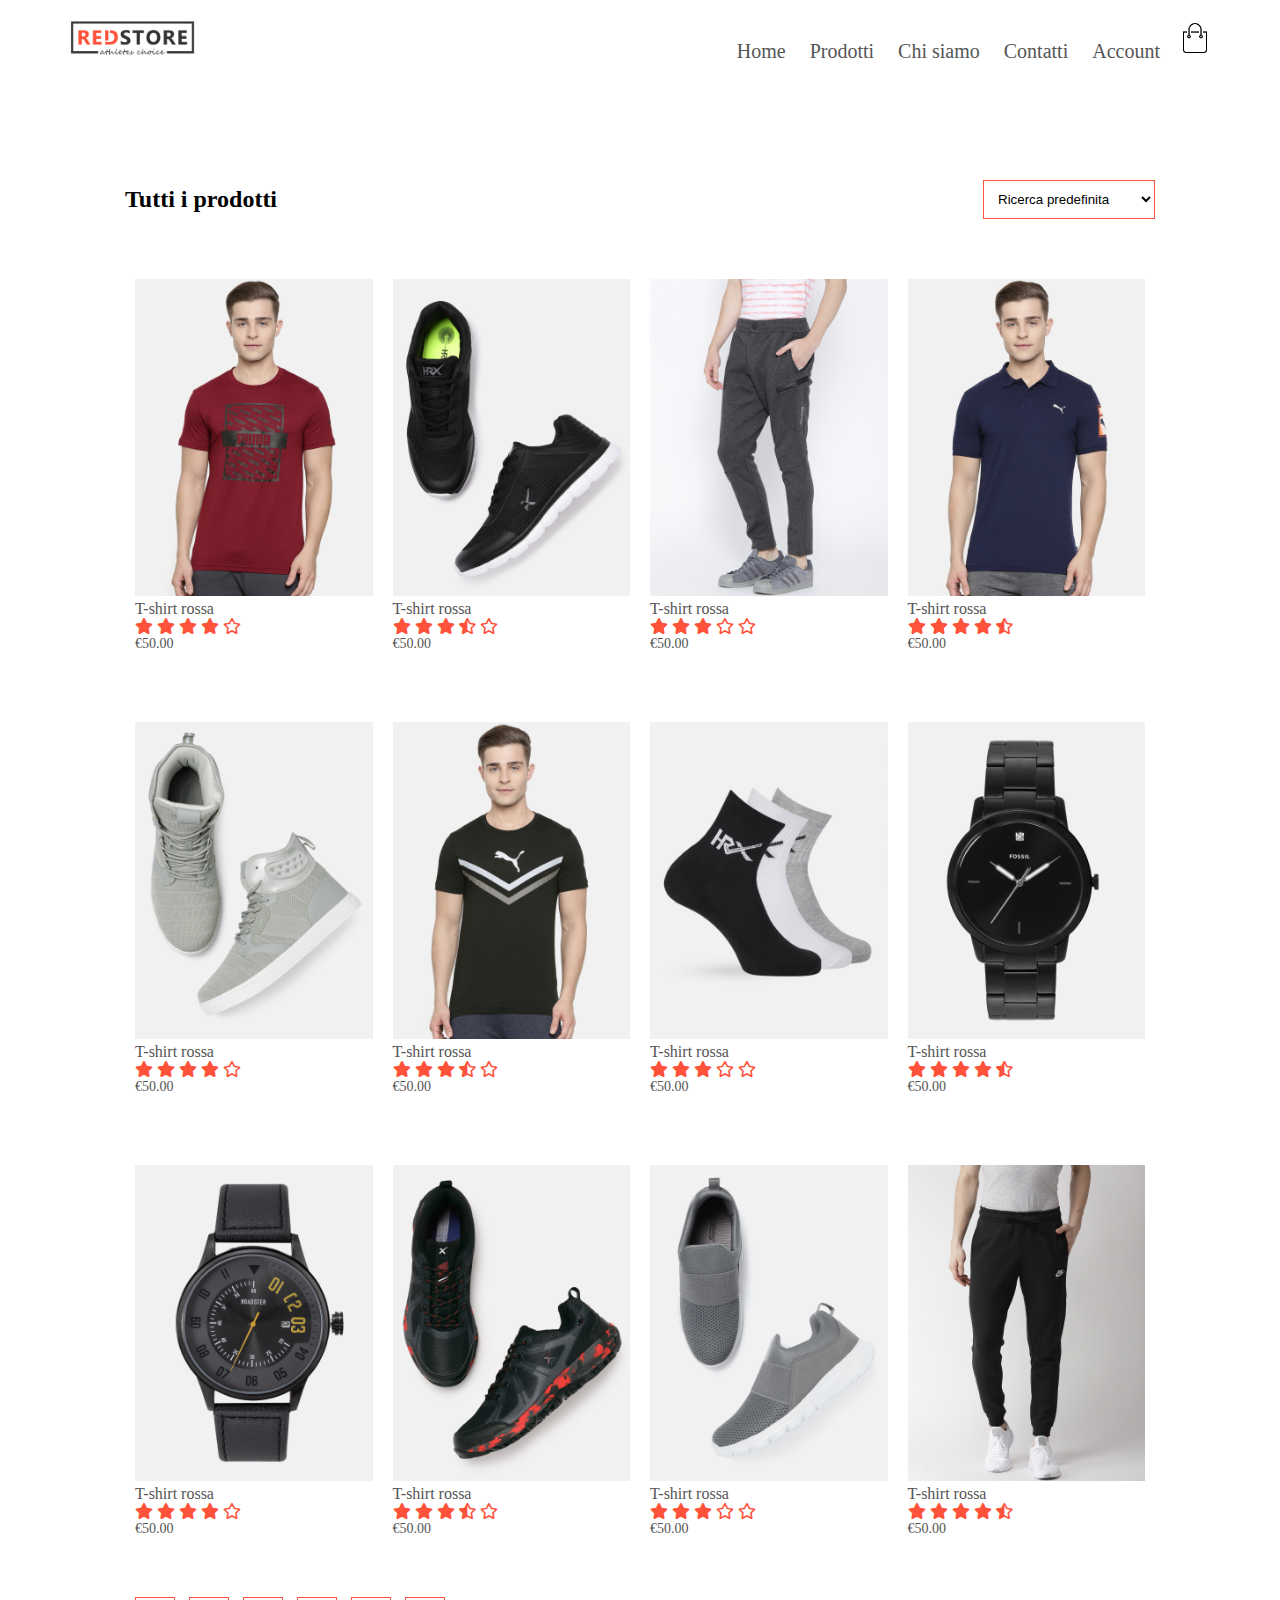
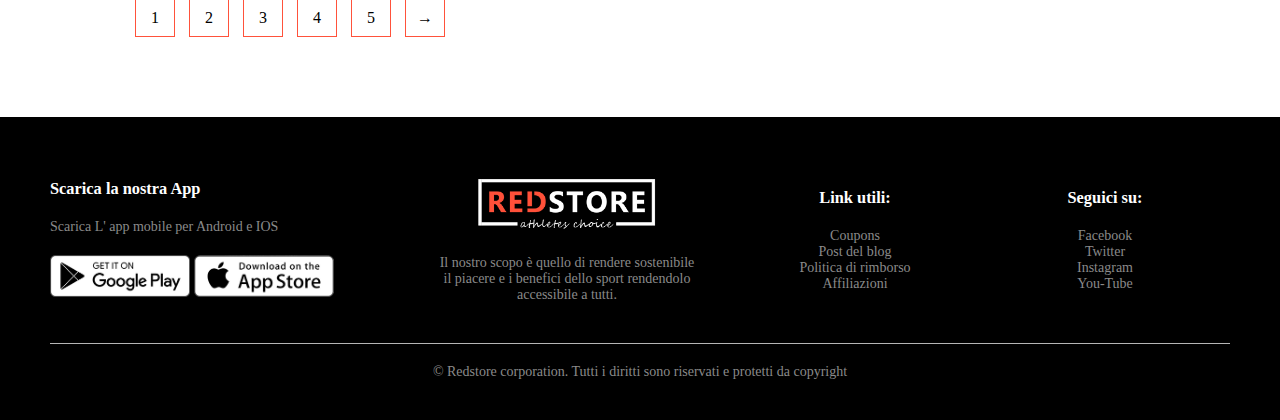
<file: product.html>
<!DOCTYPE html>
<html lang="it">
<head>
    <meta charset="UTF-8">
    <meta http-equiv="X-UA-Compatible" content="IE=edge">
    <meta name="viewport" content="width=device-width, initial-scale=1.0">
    <title>Prodotti</title>
    <!-- Google Font Poppins -->
    <link href="https://fonts.googleapis.com/css2?family=Poppins:wght@400;500;600;700&display=swap" rel="stylesheet">
    <!-- Font Awesome -->
    <link rel="stylesheet" href="https://pro.fontawesome.com/releases/v5.10.0/css/all.css">
    <!-- Custom CSS -->
    <link rel="stylesheet" href="CSS/style.css">
    <!--Custom JS-->
    <script src="JS/menuToggle.js" defer></script>
</head>
<body>
    <!-------------------------------------------------- container ----------------------------------------------------->
    <div class="container">
        <div class="navbar">
            <div class="logo">
                <a href="index.html"><img src="images/logo.png" alt="c' è un problema di visualizzazione dell' immagine"></a>
            </div><!-- fine div.logo -->
    
            <nav>
                <ul id="menuItems">
                    <li><a href="index.html">Home</a></li>
                    <li><a href="product.html">Prodotti</a></li>
                    <li><a href="about.html">Chi siamo</a></li>
                    <li><a href="contact.html">Contatti</a></li>
                    <li><a href="account.html">Account</a></li>
                </ul>
            </nav>

            <a href="cart.html"><img src="images/cart.png" class="cart-img" alt="c' è un problema di visualizzazione dell' immagine"></a>
            <img src="images/menu.png" class="menu-icon" alt="c' è un problema di visualizzazione dell' immagine">
        </div><!-- fine div.navbar -->
    </div><!-- fine div.container -->

    <!-------------------------------------------------- product ------------------------------------------------------>

    <div class="small-container product">
        <div class="row row-2">
           <h2>Tutti i prodotti</h2>

           <select>
                <option>Ricerca predefinita</option>
                <option>Cerca per prezzo</option>
                <option>Cerca per popolarità</option>
                <option>Cerca per valutazione</option>
                <option>Saldi</option>
           </select>  
        </div><!-- fine div.row.row-2 -->

        <div class="row">
            <div class="col-4">
                <img src="images/product-1.jpg" alt="c' è un problema nella visualizzazione dell' immagine">
                <h4>T-shirt rossa</h4>

                <div class="rating">
                    <i class="fas fa-star"></i>
                    <i class="fas fa-star"></i>
                    <i class="fas fa-star"></i>
                    <i class="fas fa-star"></i>
                    <i class="far fa-star"></i>
                </div><!-- fine div.rating -->

                <p>€50.00</p>
            </div><!-- fine div.col-4 -->

            <div class="col-4">
                <img src="images/product-2.jpg" alt="c' è un problema nella visualizzazione dell' immagine">
                <h4>T-shirt rossa</h4>

                <div class="rating">
                    <i class="fas fa-star"></i>
                    <i class="fas fa-star"></i>
                    <i class="fas fa-star"></i>
                    <i class="fas fa-star-half-alt"></i>
                    <i class="far fa-star"></i>
                </div><!-- fine div.rating -->

                <p>€50.00</p>
            </div><!-- fine div.col-4 -->

            <div class="col-4">
                <img src="images/product-3.jpg" alt="c' è un problema nella visualizzazione dell' immagine">
                <h4>T-shirt rossa</h4>

                <div class="rating">
                    <i class="fas fa-star"></i>
                    <i class="fas fa-star"></i>
                    <i class="fas fa-star"></i>
                    <i class="far fa-star"></i>
                    <i class="far fa-star"></i>
                </div><!-- fine div.rating -->

                <p>€50.00</p>
            </div><!-- fine div.col-4 -->

            <div class="col-4">
                <img src="images/product-4.jpg" alt="c' è un problema nella visualizzazione dell' immagine">
                <h4>T-shirt rossa</h4>

                <div class="rating">
                    <i class="fas fa-star"></i>
                    <i class="fas fa-star"></i>
                    <i class="fas fa-star"></i>
                    <i class="fas fa-star"></i>
                    <i class="fas fa-star-half-alt"></i>
                </div><!-- fine div.rating -->

                <p>€50.00</p>
            </div><!-- fine div.col-4 -->
        </div><!--fine div row-->

        <div class="row">
            <div class="col-4">
                <img src="images/product-5.jpg" alt="c' è un problema nella visualizzazione dell' immagine">
                <h4>T-shirt rossa</h4>

                <div class="rating">
                    <i class="fas fa-star"></i>
                    <i class="fas fa-star"></i>
                    <i class="fas fa-star"></i>
                    <i class="fas fa-star"></i>
                    <i class="far fa-star"></i>
                </div><!-- fine div.rating -->

                <p>€50.00</p>
            </div><!-- fine div.col-4 -->

            <div class="col-4">
                <img src="images/product-6.jpg" alt="c' è un problema nella visualizzazione dell' immagine">
                <h4>T-shirt rossa</h4>

                <div class="rating">
                    <i class="fas fa-star"></i>
                    <i class="fas fa-star"></i>
                    <i class="fas fa-star"></i>
                    <i class="fas fa-star-half-alt"></i>
                    <i class="far fa-star"></i>
                </div><!-- fine div.rating -->

                <p>€50.00</p>
            </div><!-- fine div.col-4 -->

            <div class="col-4">
                <img src="images/product-7.jpg" alt="c' è un problema nella visualizzazione dell' immagine">
                <h4>T-shirt rossa</h4>

                <div class="rating">
                    <i class="fas fa-star"></i>
                    <i class="fas fa-star"></i>
                    <i class="fas fa-star"></i>
                    <i class="far fa-star"></i>
                    <i class="far fa-star"></i>
                </div><!-- fine div.rating -->

                <p>€50.00</p>
            </div><!-- fine div.col-4 -->

            <div class="col-4">
                <img src="images/product-8.jpg" alt="c' è un problema nella visualizzazione dell' immagine">
                <h4>T-shirt rossa</h4>

                <div class="rating">
                    <i class="fas fa-star"></i>
                    <i class="fas fa-star"></i>
                    <i class="fas fa-star"></i>
                    <i class="fas fa-star"></i>
                    <i class="fas fa-star-half-alt"></i>
                </div><!-- fine div.rating -->

                <p>€50.00</p>
            </div><!-- fine div.col-4 -->
        </div><!-- fine div.row -->

        <div class="row">
            <div class="col-4">
                <img src="images/product-9.jpg" alt="c' è un problema nella visualizzazione dell' immagine">
                <h4>T-shirt rossa</h4>

                <div class="rating">
                    <i class="fas fa-star"></i>
                    <i class="fas fa-star"></i>
                    <i class="fas fa-star"></i>
                    <i class="fas fa-star"></i>
                    <i class="far fa-star"></i>
                </div><!-- fine div.rating -->

                <p>€50.00</p>
            </div><!-- fine div.col-4 -->

            <div class="col-4">
                <img src="images/product-10.jpg" alt="c' è un problema nella visualizzazione dell' immagine">
                <h4>T-shirt rossa</h4>

                <div class="rating">
                    <i class="fas fa-star"></i>
                    <i class="fas fa-star"></i>
                    <i class="fas fa-star"></i>
                    <i class="fas fa-star-half-alt"></i>
                    <i class="far fa-star"></i>
                </div><!-- fine div.rating -->

                <p>€50.00</p>
            </div><!-- fine div.col-4 -->

            <div class="col-4">
                <img src="images/product-11.jpg" alt="c' è un problema nella visualizzazione dell' immagine">
                <h4>T-shirt rossa</h4>

                <div class="rating">
                    <i class="fas fa-star"></i>
                    <i class="fas fa-star"></i>
                    <i class="fas fa-star"></i>
                    <i class="far fa-star"></i>
                    <i class="far fa-star"></i>
                </div><!-- fine div.rating -->

                <p>€50.00</p>
            </div><!-- fine div.col-4 -->


            <div class="col-4">
                <img src="images/product-12.jpg" alt="c' è un problema nella visualizzazione dell' immagine">
                <h4>T-shirt rossa</h4>

                <div class="rating">
                    <i class="fas fa-star"></i>
                    <i class="fas fa-star"></i>
                    <i class="fas fa-star"></i>
                    <i class="fas fa-star"></i>
                    <i class="fas fa-star-half-alt"></i>
                </div><!-- fine div.rating -->

                <p>€50.00</p>
            </div><!-- fine div.col-4 -->
        </div><!-- fine div.row -->

        <div class="page-btn">
            <span>1</span>
            <span>2</span>
            <span>3</span>
            <span>4</span>
            <span>5</span>
            <span>&#8594;</span>
        </div><!-- fine div.page-btn -->
    </div><!-- fine div.small-container -->

    <!----------------------------------------------------- footer ------------------------------------------------------>

    <footer class="footer">
        <div class="container">
            <div class="row">
                <div class="footer-col-1">
                    <h3>Scarica la nostra App</h3>
                    <p>Scarica L' app mobile per Android e IOS</p>

                    <div class="app-logo">
                       <img src="images/play-store.png" alt="c' è un problema nella visualizzazione dell' immagine">
                       <img src="images/app-store.png" alt="c' è un problema nella visualizzazione dell' immagine">
                    </div><!-- fine div.app-logo -->
                </div><!-- fine div.footer-col-1 -->

                <div class="footer-col-2">
                   <img src="images/logo-white.png" alt="c' è un problema nella visualizzazione dell' immagine">
                   <p>Il nostro scopo è quello di rendere sostenibile il piacere e i benefici dello sport rendendolo accessibile a tutti.</p>
                </div><!-- fine div.footer-col-2 -->

                <div class="footer-col-3">
                    <h3>Link utili:</h3>
                    <ul>
                        <li>Coupons</li>
                        <li>Post del blog</li>
                        <li>Politica di rimborso</li>
                        <li>Affiliazioni</li>
                    </ul>
                </div><!-- fine div.footer-col-3 -->

                <div class="footer-col-4">
                    <h3>Seguici su:</h3>
                    <ul>
                        <li>Facebook</li>
                        <li>Twitter</li>
                        <li>Instagram</li>
                        <li>You-Tube</li>
                    </ul>
                </div><!-- fine div.footer-col-4 -->
            </div><!-- fine div.row -->

            <hr>
            <p class="copyright">&copy; Redstore corporation. Tutti i diritti sono riservati e protetti da copyright</p>
        </div><!-- fine div.container -->
    </footer>
</body>
</html>
</file>
<file: CSS/style.css>
* {
  margin: 0;
  padding: 0;
  box-sizing: border-box;
  font-family: "Poppins" sans-serif;
}

ul {
  list-style-type: none;
}

a {
  text-decoration: none;
  color: #555;
}

p, small {
  color: #555;
}

.container {
  max-width: 1300px;
  margin: auto;
  padding-left: 50px;
  padding-right: 50px;
}

.small-container {
  max-width: 1080px;
  margin: auto;
  padding-left: 25px;
  padding-right: 25px;
}

.row {
  display: flex;
  align-items: center;
  flex-wrap: wrap;
  justify-content: space-around;
}

.row-2 {
  justify-content: space-between;
  margin: 100px auto 50px;
}

.col-2 {
  flex-basis: 50%;
  min-width: 300px;
}
.col-2 img {
  width: 100%;
  padding: 50px 0;
}
.col-2 h1 {
  font-size: 50px;
  line-height: 60px;
  margin: 25px 0;
}

.col-3 {
  flex-basis: 30%;
  min-width: 250px;
  margin-bottom: 30px;
}

.col-4 {
  flex-basis: 25%;
  min-width: 200px;
  padding: 10px;
  margin-bottom: 50px;
}

.col-5 {
  width: 160px;
}

.footer-col-1, .footer-col-2, .footer-col-3, .footer-col-4 {
  min-width: 250px;
  margin-bottom: 20px;
}

.footer-col-1 {
  flex-basis: 30%;
}

.footer-col-2 {
  flex: 1;
  text-align: center;
}
.footer-col-2 img {
  width: 180px;
  margin-bottom: 20px;
}

.footer-col-3, .footer-col-4 {
  flex-basis: 12%;
  text-align: center;
}

.btn {
  display: inline-block;
  background-color: #ff523b;
  color: #fff;
  padding: 10px 30px;
  margin: 30px 0;
  border-radius: 30px;
  transition: 0.5s;
}

.btn:hover {
  background-color: #563434;
}

@media only screen and (max-width: 920px) {
  .container {
    padding-left: 20px;
    padding-right: 20px;
  }
}
@media only screen and (max-width: 850px) and (min-width: 576px) {
  .row {
    text-align: center;
  }
  .col-2 {
    flex-basis: 45%;
  }
  .col-3 {
    flex-basis: 45%;
  }
  .col-4 {
    flex-basis: 45%;
  }
  .col-5 {
    flex-basis: 17.5%;
  }
}
@media only screen and (max-width: 480px) {
  .col-5 {
    flex-basis: 55%;
  }
}
@media only screen and (max-width: 575px) {
  .row {
    text-align: center;
  }
  .col-2, .col-3, .col-4 {
    flex-basis: 100%;
  }
  .col-5 {
    flex-basis: 18%;
  }
}
@media only screen and (min-width: 400px) {
  .footer-col-2 p {
    padding: 0 10%;
  }
  .select {
    padding: 5px;
  }
}
@media only screen and (max-width: 1171px) {
  .footer-col-1, .footer-col-2 {
    flex-basis: 50%;
  }
}
@media only screen and (max-width: 370px) {
  .row-2 h2 {
    margin: 0 auto;
  }
  .row-2 select {
    margin: 0 auto;
    margin-top: 20px;
  }
}
.row-about {
  background-color: #ff523b;
  width: 80%;
  margin: 10% auto 20%;
  display: flex;
  flex-wrap: wrap;
  align-items: center;
}

.col-4-about {
  flex-basis: 25%;
  text-align: center;
  overflow: hidden;
  position: relative;
}
.col-4-about img {
  width: 100%;
  cursor: pointer;
  transition: 1s;
}
.col-4-about p {
  margin: 20px 0;
  font-size: 16px;
  color: #fff;
}
.col-4-about h4 {
  font-size: 18px;
  color: #fff;
  font-weight: bold;
}
.col-4-about span {
  width: 0;
  border-top: 20px solid transparent;
  border-bottom: 20px solid transparent;
  border-right: 15px solid #ff523b;
  position: absolute;
  top: 50%;
  right: 0;
  transform: translateY(-50%);
  z-index: 2;
}
.col-4-about .arrow {
  right: unset;
  left: 0;
  border-left: 15px solid #ff523b;
  border-right: 15px solid transparent;
}

.social-link .fab {
  width: 35px;
  height: 35px;
  line-height: 35px;
  border: 1px solid #fff;
  margin: 10px 7px;
  cursor: pointer;
  color: #fff;
  transform: transition 1s;
}
.social-link .fab:hover {
  background-color: #fff;
  color: #ff523b;
  transform: translateY(-10px);
}

.col-4-about:hover img {
  transform: scale(1.2);
}

@media only screen and (max-width: 1075px) {
  .small-container.about-page {
    padding-left: 10px;
    padding-right: 10px;
  }
  .row-about {
    width: 100%;
    margin: 20% auto 60%;
  }
  .col-4-about {
    flex-basis: 50%;
    font-size: 10px;
  }
  .col-4-about p {
    font-size: 12px;
  }
  .col-4-about h4 {
    font-size: 14px;
  }
  .col-4-about img {
    max-height: 100%;
    max-width: 100%;
  }
  .social-link .fab {
    width: 30px;
    height: 30px;
    line-height: 30px;
  }
  .row-about .col-4-about:nth-child(1) {
    order: 1;
  }
  .row-about .col-4-about:nth-child(2) {
    order: 2;
  }
  .row-about .col-4-about:nth-child(3) {
    order: 5;
  }
  .row-about .col-4-about:nth-child(4) {
    order: 6;
  }
  .row-about .col-4-about:nth-child(5) {
    order: 3;
  }
  .row-about .col-4-about:nth-child(6) {
    order: 4;
  }
  .row-about .col-4-about:nth-child(7) {
    order: 7;
  }
  .row-about .col-4-about:nth-child(8) {
    order: 8;
  }
}
@media only screen and (max-width: 575px) and (min-width: 480px) {
  .small-container.about-page {
    padding-left: 50px;
    padding-right: 50px;
  }
}
@media only screen and (max-width: 767px) and (min-width: 576px) {
  .small-container.about-page {
    padding-left: 100px;
    padding-right: 100px;
  }
}
@media only screen and (max-width: 920px) and (min-width: 768px) {
  .small-container.about-page {
    padding-left: 150px;
    padding-right: 150px;
  }
  .col-4-about {
    flex-basis: 50%;
    font-size: 15px;
  }
  .col-4-about p {
    font-size: 16px;
  }
  .col-4-about h4 {
    font-size: 18px;
  }
  .social-link .fab {
    width: 40px;
    height: 40px;
    line-height: 40px;
  }
}
@media only screen and (max-width: 1075px) and (min-width: 921px) {
  .small-container.about-page {
    padding-left: 200px;
    padding-right: 200px;
  }
}
.account-page {
  padding: 50px 0;
  background-image: radial-gradient(#fff, #ffd6d6);
}

.form-container {
  background-color: #fff;
  width: 300px;
  height: 400px;
  position: relative;
  text-align: center;
  padding: 20px 0;
  margin: auto;
  box-shadow: 0 0 20px 0 rgba(0, 0, 0, 0.1);
  overflow: hidden;
}
.form-container span {
  font-weight: bold;
  padding: 0 10px;
  color: #555;
  cursor: pointer;
  width: 100px;
  display: inline-block;
}
.form-container form {
  max-width: 300px;
  padding: 0 20px;
  position: absolute;
  top: 130px;
  transition: transform 1s;
}
.form-container form input {
  width: 100%;
  height: 30px;
  margin: 10px 0;
  padding: 0 10px;
  border: 1px solid #ccc;
}
.form-container form .btn {
  width: 100%;
  border: none;
  cursor: pointer;
  margin: 10px 0;
}
.form-container form .btn:focus {
  outline: none;
}
.form-container form a {
  font-size: 12px;
}

.form-btn {
  display: inline-block;
}

#loginForm {
  left: -300px;
}

#registerForm {
  left: 0;
}

#indicator {
  width: 100px;
  border: none;
  background-color: #ff523b;
  height: 3px;
  margin-top: 8px;
  transform: translateX(100px);
  transition: transform 1s;
}

@media only screen and (max-width: 330px) {
  .form-container {
    max-width: 275px;
  }
  .form-container form {
    max-width: 275px;
  }
}
.brands {
  margin: 100px auto;
}

.col-5 img {
  width: 100%;
  cursor: pointer;
  filter: grayscale(100%);
}
.col-5 img:hover {
  filter: grayscale(0%);
}

.cart-page {
  margin: 80px auto;
}

table {
  width: 100%;
  border-collapse: collapse;
}

.cart-info {
  display: flex;
  flex-wrap: wrap;
}

th {
  text-align: left;
  padding: 5px;
  color: #fff;
  background-color: #ff523b;
  font-weight: normal;
}

td {
  padding: 10px 5px;
}
td input {
  width: 40px;
  height: 30px;
  padding: 5px;
}
td a {
  color: #ff523b;
  font-size: 12px;
}
td img {
  width: 80px;
  height: 80px;
  margin-right: 10px;
}

.total-price {
  display: flex;
  justify-content: flex-end;
}
.total-price table {
  border-top: 3px solid #ff523b;
  width: 100%;
  max-width: 440px;
}

td:last-child, th:last-child {
  text-align: right;
}

@media only screen and (max-width: 767px) {
  .cart-info p {
    display: none;
  }
}
.categories {
  margin: 70px 0;
}

.col-3 img {
  width: 100%;
}

.col-4 {
  transition: transform 0.5s;
}
.col-4 img {
  width: 100%;
}
.col-4 p {
  font-size: 14px;
}

.col-4:hover {
  transform: translateY(-20px);
}

.title {
  text-align: center;
  margin: 0 auto 80px;
  position: relative;
  line-height: 60px;
  color: #555;
}

.title::after {
  content: "";
  background-color: #ff523b;
  width: 80px;
  height: 5px;
  border-radius: 5px;
  position: absolute;
  bottom: 0;
  left: 50%;
  transform: translateX(-50%);
}

h4 {
  color: #555;
  font-weight: normal;
}

.rating .fas, .rating .far {
  color: #ff523b;
}

.contact-page {
  background: radial-gradient(#fff, #ffd6d6);
}

.contact-conversation h1 {
  font-size: 30px;
  margin-bottom: 10px;
}

.contact {
  flex-basis: 40%;
  padding: 40px;
  background: #fff;
  border: 0.5px solid #ccc;
}
.contact h3 {
  margin-bottom: 50px;
  font-weight: 600;
}

.input-row {
  display: flex;
  justify-content: space-between;
  margin-bottom: 20px;
}
.input-row .input-group {
  flex-basis: 45%;
}
.input-row .input-group input {
  width: 100%;
  border: none;
  border-bottom: 1px solid #ccc;
  outline: none;
  padding: 5px;
}

textarea {
  width: 100%;
  border: 1px solid #ccc;
  outline: none;
  padding: 10px;
  box-sizing: border-box;
  resize: none;
}

label {
  margin-bottom: 6px;
  display: block;
}

.small-btn {
  display: inline-block;
  background-color: #ff522b;
  color: white;
  padding: 8px 30px;
  border-radius: 30px;
  transition: 0.5s;
  max-width: 100px;
  border: none;
  outline: none;
  height: 35px;
  margin-top: 20px;
  box-shadow: 0px 5px 15px 0px rgb(247, 99, 1);
}

@media only screen and (max-width: 767px) {
  .contact-conversation h1 {
    font-size: 25px;
  }
}
@media only screen and (max-width: 920px) {
  .contact-box {
    margin-top: 25px;
    margin-bottom: 25px;
  }
}
@media only screen and (max-width: 920px) {
  .input-row {
    display: block;
  }
  .input-row input {
    margin-bottom: 25px;
  }
}
.footer {
  background-color: #000;
  color: #8a8a8a;
  font-size: 14px;
  padding: 60px 0 40px;
}
.footer p {
  color: #8a8a8a;
}
.footer h3 {
  color: #fff;
  margin-bottom: 20px;
}

.app-logo {
  margin-top: 20px;
}
.app-logo img {
  width: 140px;
}

hr {
  border: none;
  background-color: #b5b5b5;
  height: 1px;
  margin: 20px 0;
}

.copyright {
  text-align: center;
}

.header {
  background-image: radial-gradient(#fff, #ffd6d6);
}
.header .row {
  margin-top: 70px;
}

.navbar {
  display: flex;
  align-items: center;
  padding: 20px;
}

nav {
  flex: 1;
  text-align: right;
}
nav ul {
  list-style-type: none;
}
nav ul li {
  display: inline-block;
  margin-right: 20px;
}
nav ul li a {
  font-size: 20px;
}

.logo img {
  width: 125px;
}

.cart-img {
  width: 30px;
  height: 30px;
}

.menu-icon {
  width: 28px;
  margin-left: 20px;
  display: none;
}

@media only screen and (max-width: 920px) {
  nav ul {
    position: absolute;
    top: 70px;
    left: 0;
    background-color: #333;
    width: 100%;
    overflow: hidden;
    transition: max-height 0.5s;
    z-index: 10;
  }
  nav ul li {
    display: block;
    margin-right: 50px;
    margin-top: 10px;
    margin-bottom: 10px;
  }
  nav ul li a {
    color: #fff;
  }
  .menu-icon {
    display: block;
    cursor: pointer;
  }
}
.offer {
  background-image: radial-gradient(#fff, #ffd6d6);
  margin-top: 80px;
  padding: 30px 0;
}

.col-2 .offer-img {
  padding: 50px;
}

.product select {
  border: 1px solid #ff523b;
  padding: 10px;
  background-color: #fff;
}
.product select:focus {
  outline: none;
}
.product .page-btn {
  margin: 0 auto 80px;
}
.product .page-btn span {
  display: inline-block;
  border: 1px solid #ff523b;
  margin-left: 10px;
  width: 40px;
  height: 40px;
  text-align: center;
  line-height: 40px;
  cursor: pointer;
}
.product .page-btn span:hover {
  background-color: #ff523b;
  color: #fff;
}

@media only screen and (max-width: 370px) {
  .page-btn span {
    width: 30px;
    height: 30px;
    line-height: 30px;
  }
}
.product-details {
  margin-top: 80px;
}
.product-details .col-2 {
  padding: 20px;
}
.product-details .col-2 img {
  padding: 0;
}
.product-details h4 {
  margin: 20px 0;
  font-size: 22px;
  font-weight: bold;
}
.product-details select {
  display: block;
  padding: 10px;
  margin-top: 20px;
}
.product-details input {
  width: 50px;
  height: 40px;
  padding-left: 10px;
  font-size: 20px;
  margin-right: 10px;
  border: 1px solid #ff523b;
}
.product-details input:focus {
  outline: none;
}
.product-details .fas {
  color: #ff523b;
  margin-left: 10px;
}

.small-img-row {
  display: flex;
  justify-content: space-between;
}

.small-img-col {
  flex-basis: 24%;
  cursor: pointer;
}

@media only screen and (max-width: 767px) {
  .product-details .row {
    text-align: left;
  }
  .product-details .col-2 {
    padding: 20px 0;
  }
  .product-details h1 {
    font-size: 26px;
    line-height: 32px;
  }
}
.testimonials {
  padding-top: 100px;
}
.testimonials .col-3 {
  text-align: center;
  padding: 40px 20px;
  box-shadow: 0 0 20px 0 rgba(0, 0, 0, 0.1);
  cursor: pointer;
  transition: transform 0.5s;
}
.testimonials .col-3 img {
  width: 50px;
  margin-top: 20px;
  border-radius: 50%;
}
.testimonials .col-3 p {
  font-size: 13px;
  margin: 12px 0;
  color: #777;
}
.testimonials .col-3 h3 {
  font-weight: 600;
  color: #555;
  font-size: 16px;
}
.testimonials .col-3:hover {
  transform: translateY(-20px);
}
.testimonials .fas.fa-quote-left {
  font-size: 34px;
  color: #ff523b;
}
</file>
